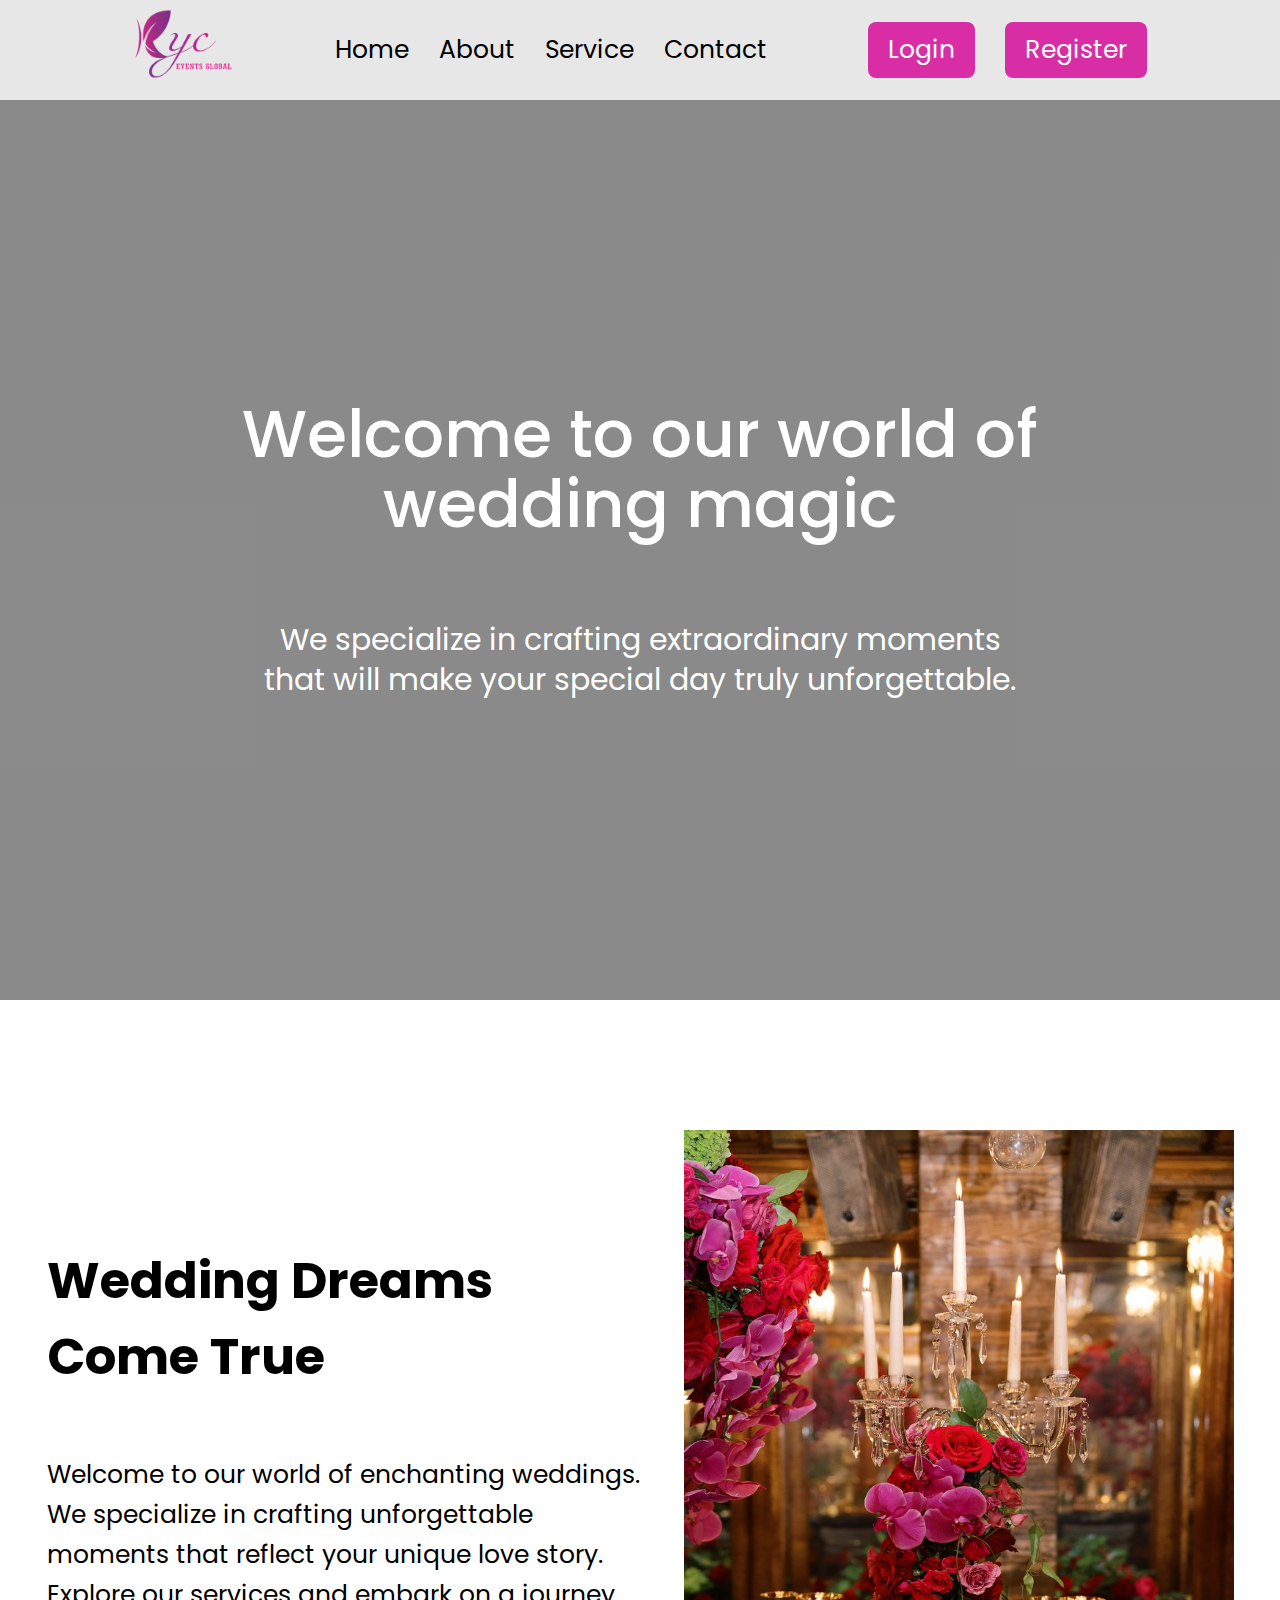
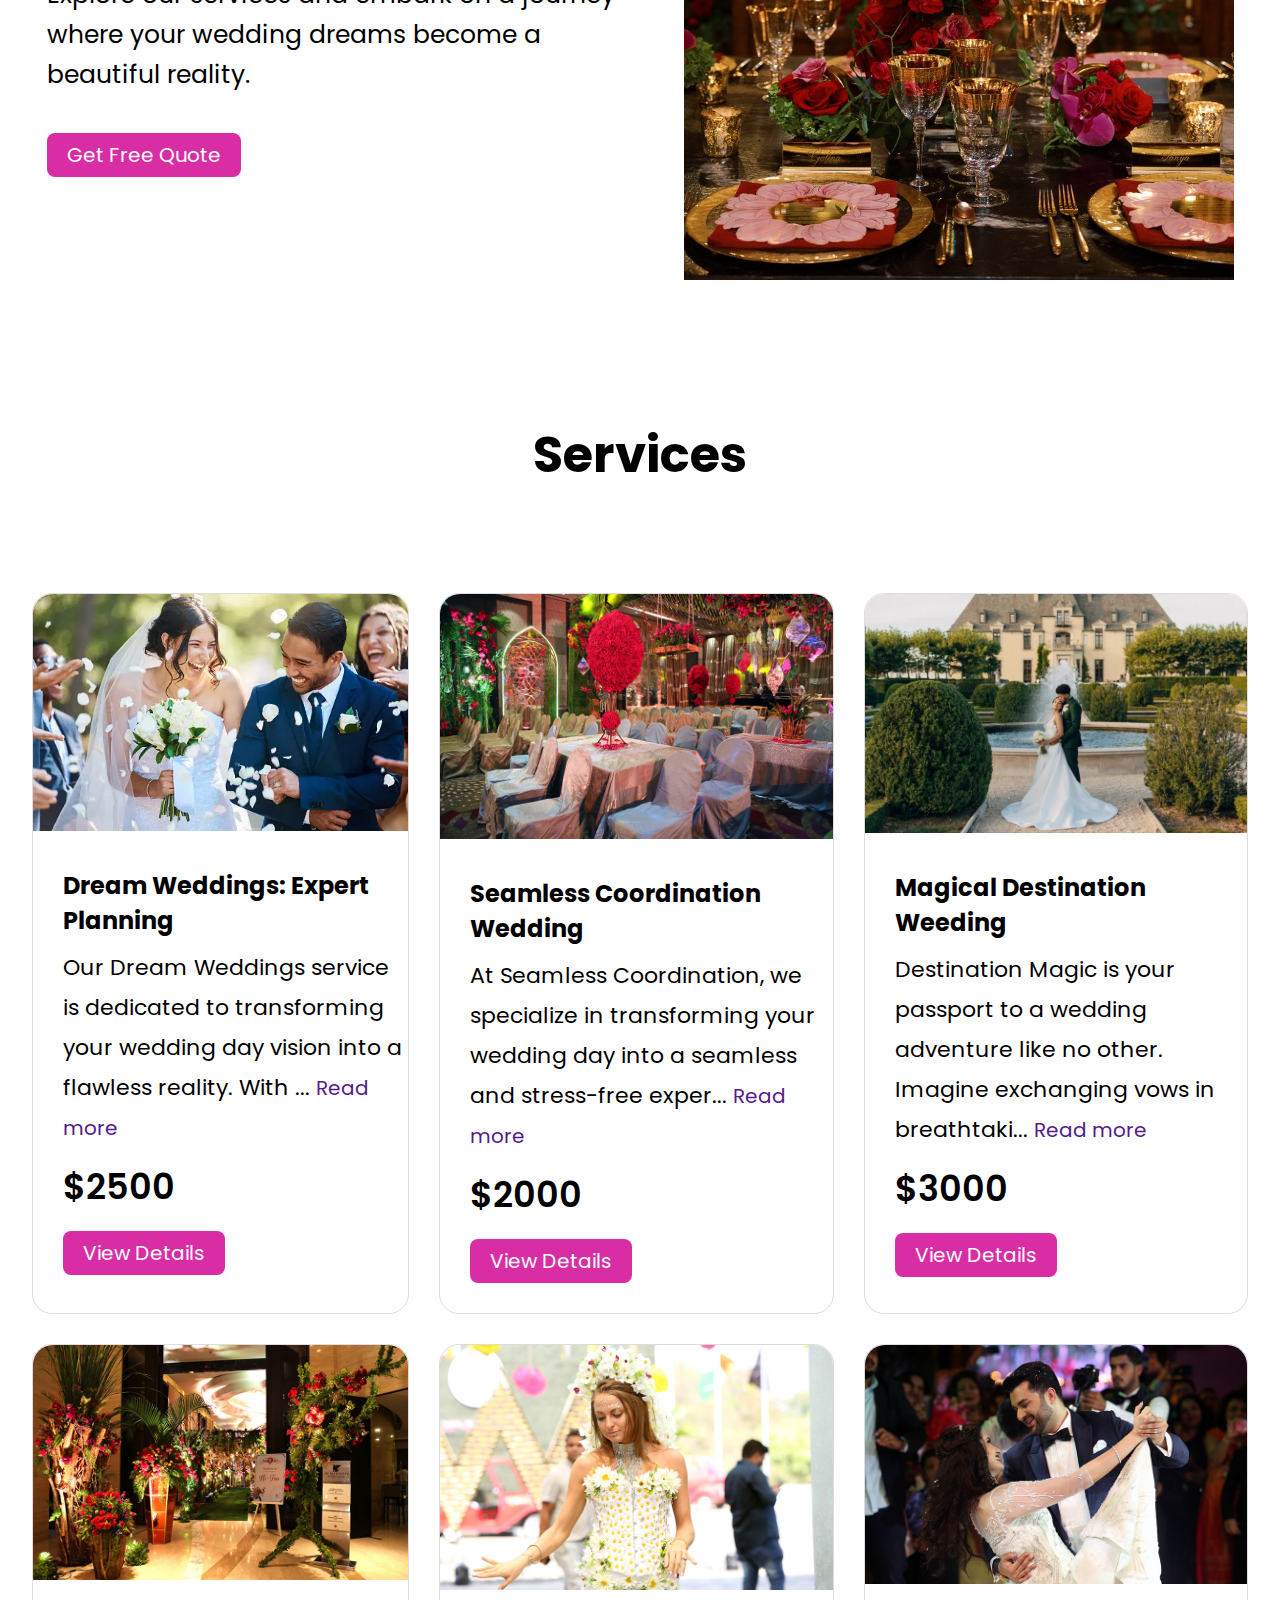
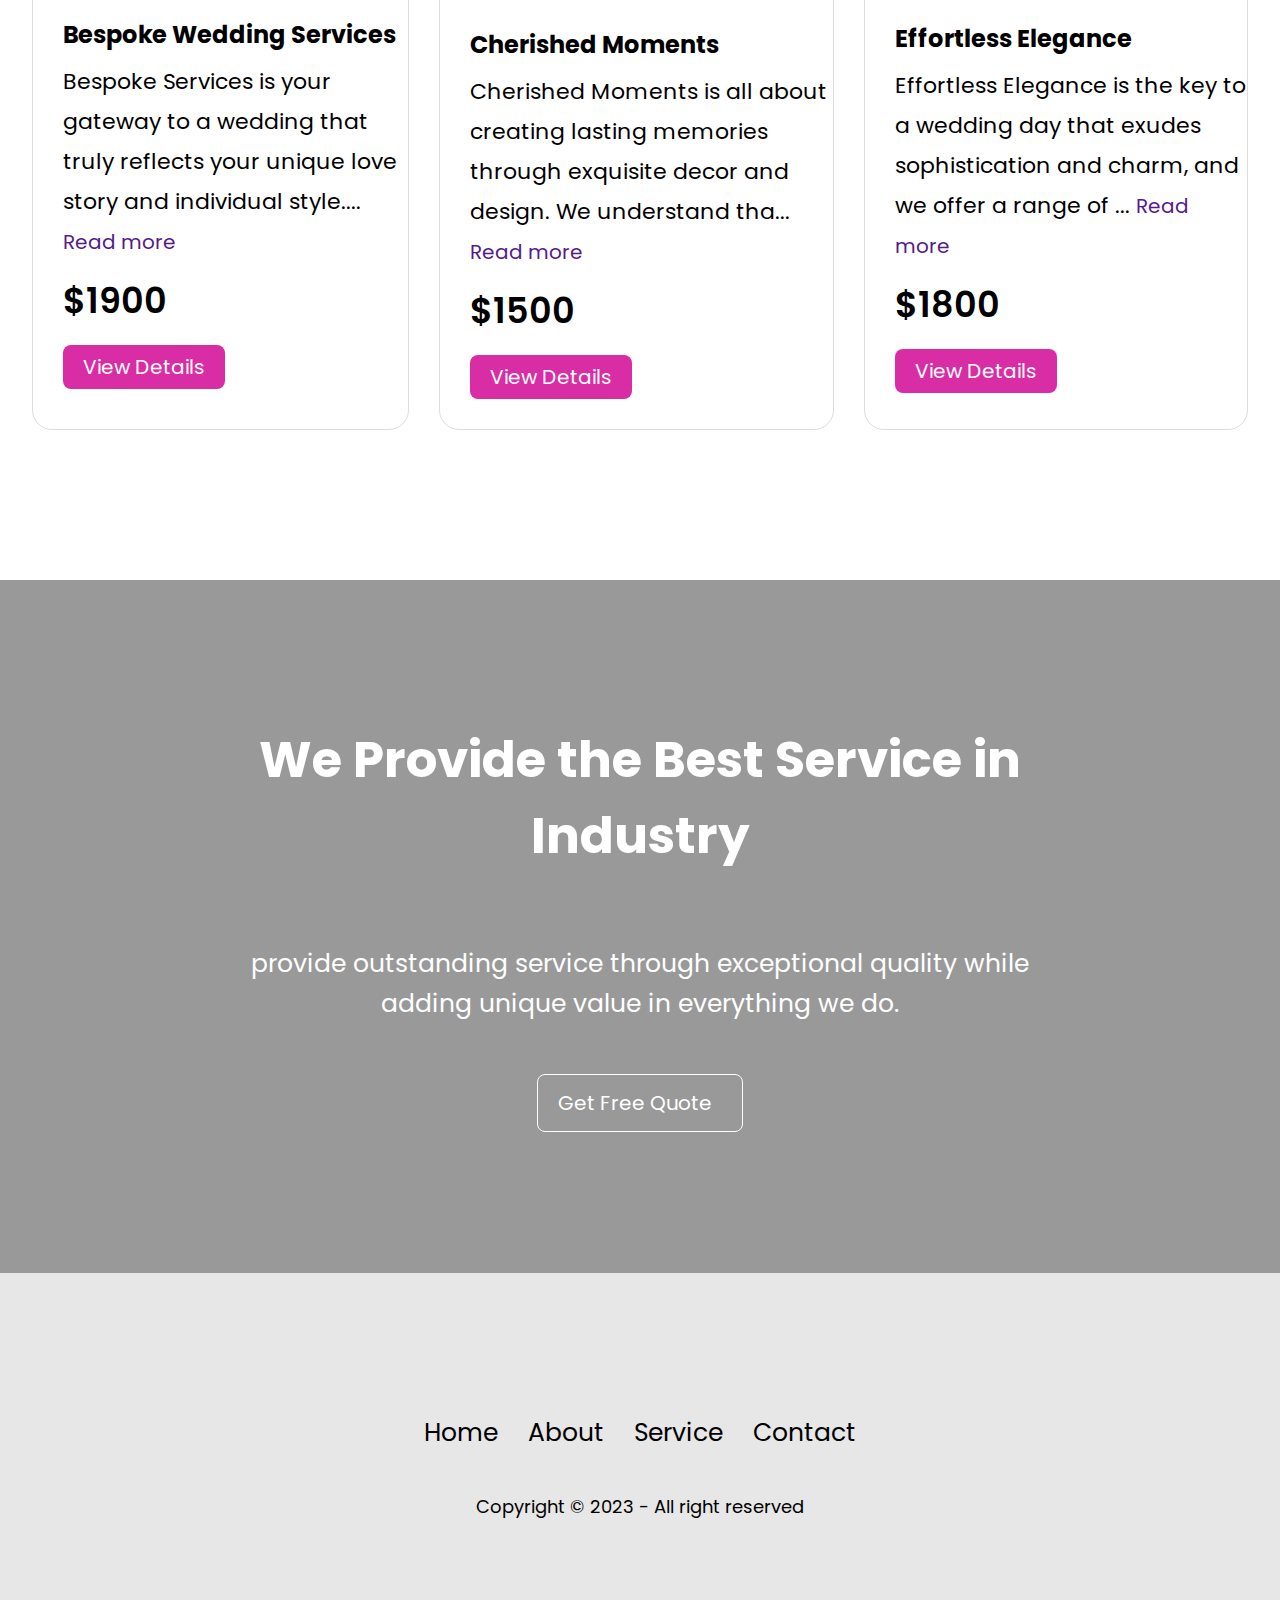
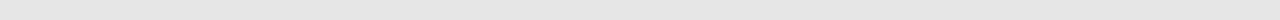
<file: index.html>
<!DOCTYPE html>
<html lang="en">

<head>
    <meta charset="UTF-8">
    <meta name="viewport" content="width=device-width, initial-scale=1.0">
    <title>Home-weeding-event-management</title>
    
    <link rel="shortcut icon" href="img/icons8-favicon-50.png" type="image/x-icon">
    <link rel="stylesheet" href="https://cdnjs.cloudflare.com/ajax/libs/font-awesome/6.6.0/css/all.min.css"
        integrity="sha512-Kc323vGBEqzTmouAECnVceyQqyqdsSiqLQISBL29aUW4U/M7pSPA/gEUZQqv1cwx4OnYxTxve5UMg5GT6L4JJg=="
        crossorigin="anonymous" referrerpolicy="no-referrer" />
    <link rel="preconnect" href="https://fonts.googleapis.com">
    <link rel="preconnect" href="https://fonts.gstatic.com" crossorigin>
    <link
        href="https://fonts.googleapis.com/css2?family=Poppins:ital,wght@0,100;0,200;0,300;0,400;0,500;0,600;0,700;0,800;0,900;1,100;1,200;1,300;1,400;1,500;1,600;1,700;1,800;1,900&display=swap"
        rel="stylesheet">
    <link rel="stylesheet" href="style.css">
    <link rel="stylesheet" href="responsive.css">


</head>

<body>
    <header>
        <div class="container">
            <div class="common-nav">
                <nav>
                    <div class="img">
                        <a href=""><img src="img/nav_img.png" alt=""></a>
                    </div>
                    <ul>
                        <a href="index.html">
                            <li>Home</li>
                        </a>
                        <a href="about.html">
                            <li>About</li>
                        </a>
                        <a href="service.html">
                            <li>Service</li>
                        </a>
                        <a href="contact.html">
                            <li>Contact</li>
                        </a>
                    </ul>
                    <div class="buttons">
                        <a href="login.html" class="button">Login</a>
                        <a href="register.html" class="button">Register</a>
                    </div>
                </nav>
            </div>
        </div>
        <div class="bgi">
            <div class="overlay">
                <div class="container">
                    <div class="text-area">
                        <h1>Welcome to our world of <br> wedding magic</h1>
                        <p>We specialize in crafting extraordinary moments <br> that will make your special day truly
                            unforgettable.</p>
                    </div>
                </div>
            </div>
        </div>
    </header>
    <main>
        <div class="container">
            <!-- Wedding -->
            <div class="wedding">
                <div class="text-area">
                    <h1>Wedding Dreams Come True</h1>
                    <p>Welcome to our world of enchanting weddings. We specialize in crafting unforgettable moments that
                        reflect your unique love story. Explore our services and embark on a journey where your wedding
                        dreams become a beautiful reality.</p>
                    <a href="" class="button">
                        <span>Get Free Quote</span>
                        <i class="fa-solid fa-arrow-right"></i>
                    </a>
                </div>
                <div class="img-area">
                    <img src="img/hm-img1.jpeg" alt="">
                </div>
            </div>
            <!-- Services -->
            <div class="services">
                <h1>Services</h1>
                <div class="cards">
                    <div class="card">
                        <img src="img/hm-crd-img1.png" alt="">
                        <div class="text-area">
                            <h2>Dream Weddings: Expert Planning</h2>
                            <p>Our Dream Weddings service is dedicated to transforming your wedding day vision into a
                                flawless reality. With ... <a href=""> <span>Read more</span><i
                                        class="fa-solid fa-greater-than"></i><i
                                        class="fa-solid fa-greater-than"></i></a></p>
                            <span>$2500</span>
                            <a href="dream.html" class="button">
                                <span>View Details</span>
                                <i class="fa-solid fa-arrow-right"></i>
                            </a>
                        </div>
                    </div>
                    <div class="card">
                        <img src="img/hm-crd-img2.jpg" alt="">
                        <div class="text-area">
                            <h2>Seamless Coordination Wedding</h2>
                            <p>At Seamless Coordination, we specialize in transforming your wedding day into a seamless
                                and stress-free exper... <a href=""> <span>Read more</span><i
                                        class="fa-solid fa-greater-than"></i><i
                                        class="fa-solid fa-greater-than"></i></a> </p>
                            <span>$2000</span>
                            <a href="seamless.html" class="button">
                                <span>View Details</span>
                                <i class="fa-solid fa-arrow-right"></i>
                            </a>
                        </div>
                    </div>
                    <div class="card">
                        <img src="img/hm-crd-img3.jpg" alt="">
                        <div class="text-area">
                            <h2>Magical Destination Weeding</h2>
                            <p>Destination Magic is your passport to a wedding adventure like no other. Imagine
                                exchanging
                                vows in breathtaki...
                                <a href=""> <span>Read more</span><i class="fa-solid fa-greater-than"></i><i
                                        class="fa-solid fa-greater-than"></i></a>
                            </p>
                            <span>$3000</span>
                            <a href="magical.html" class="button">
                                <span>View Details</span>
                                <i class="fa-solid fa-arrow-right"></i>
                            </a>
                        </div>
                    </div>
                    <div class="card">
                        <img src="img/hm-crd-img4.jpg" alt="">
                        <div class="text-area">
                            <h2>Bespoke Wedding Services</h2>
                            <p>Bespoke Services is your gateway to a wedding that truly reflects your unique love story
                                and
                                individual style.... <a href=""> <span>Read more</span><i
                                        class="fa-solid fa-greater-than"></i><i
                                        class="fa-solid fa-greater-than"></i></a>
                            </p>
                            <span>$1900</span>
                            <a href="bespoke.html" class="button">
                                <span>View Details</span>
                                <i class="fa-solid fa-arrow-right"></i>
                            </a>
                        </div>
                    </div>
                    <div class="card">
                        <img src="img/hm-crd-img5.jpg" alt="">
                        <div class="text-area">
                            <h2>Cherished Moments</h2>
                            <p>Cherished Moments is all about creating lasting memories through exquisite decor and
                                design.
                                We understand tha... <a href=""> <span>Read more</span><i
                                        class="fa-solid fa-greater-than"></i><i
                                        class="fa-solid fa-greater-than"></i></a>
                            </p>
                            <span>$1500</span>
                            <a href="cherished.html" class="button">
                                <span>View Details</span>
                                <i class="fa-solid fa-arrow-right"></i>
                            </a>
                        </div>
                    </div>
                    <div class="card">
                        <img src="img/hm-crd-img6.jpg" alt="">
                        <div class="text-area">
                            <h2>Effortless Elegance</h2>
                            <p>Effortless Elegance is the key to a wedding day that exudes sophistication and charm, and
                                we
                                offer a range of ...
                                <a href=""> <span>Read more</span><i class="fa-solid fa-greater-than"></i><i
                                        class="fa-solid fa-greater-than"></i></a>
                            </p>
                            <span>$1800</span>
                            <a href="effortless.html" class="button">
                                <span>View Details</span>
                                <i class="fa-solid fa-arrow-right"></i>
                            </a>
                        </div>
                    </div>
                </div>
            </div>
        </div>
        <!-- We Provide -->
        <div class="bgi">
            <div class="overlay">
                <div class="container">
                    <div class="text-area">
                        <h1>We Provide the Best Service in <br> Industry</h1>
                        <p>provide outstanding service through exceptional quality while <br> adding unique value in
                            everything we do.</p>
                        <a href="" class="button"><span>Get Free Quote</span><i class="fa-solid fa-arrow-right"></i>
                        </a>
                    </div>
                </div>
            </div>
        </div>
    </main>
    <footer>
        <div class="container">
            <div class="icons">
                <a href=""><i class="fa-brands fa-facebook-f"></i></a>
                <a href=""><i class="fa-brands fa-linkedin-in"></i></a>
                <a href=""><i class="fa-brands fa-github"></i></a>
            </div>
            <ul>
                <a href="index.html">
                    <li>Home</li>
                </a>
                <a href="about.html">
                    <li>About</li>
                </a>
                <a href="service.html">
                    <li>Service</li>
                </a>
                <a href="contact.html">
                    <li>Contact</li>
                </a>
            </ul>
            <small>Copyright © 2023 - All right reserved</small>
        </div>
    </footer>
</body>

</html>

<!-- hm-header-bgi:https://weeding-event-management.netlify.app/assets/banner-4de0a1a2.jpg -->
<!-- hm-main-bgi:https://weeding-event-management.netlify.app/assets/frontBottomBaner-8e14d65a.png -->
<!-- ab-header-bgi:https://weeding-event-management.netlify.app/assets/servicesPage-75dd75aa.jpg -->
<!-- ct-header-bgi:https://weeding-event-management.netlify.app/assets/contactPage-d4348024.jpg -->
</file>
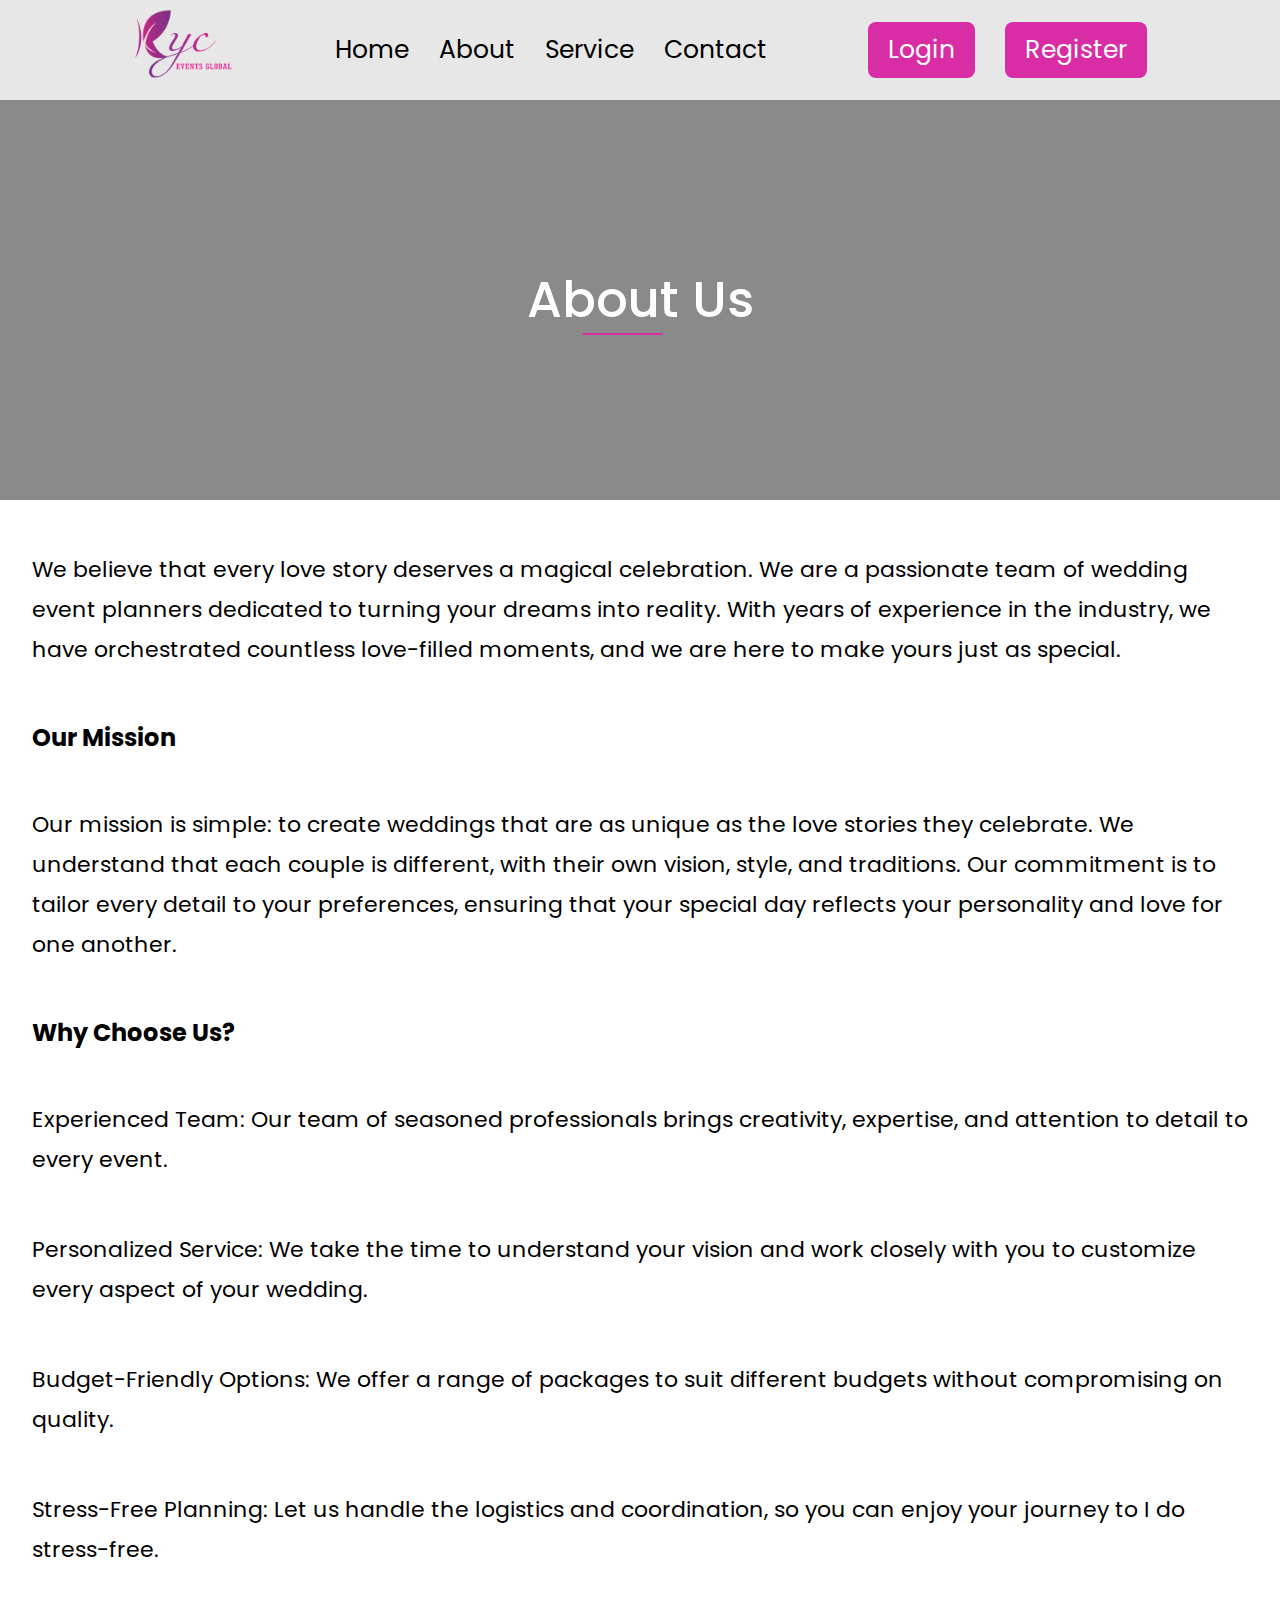
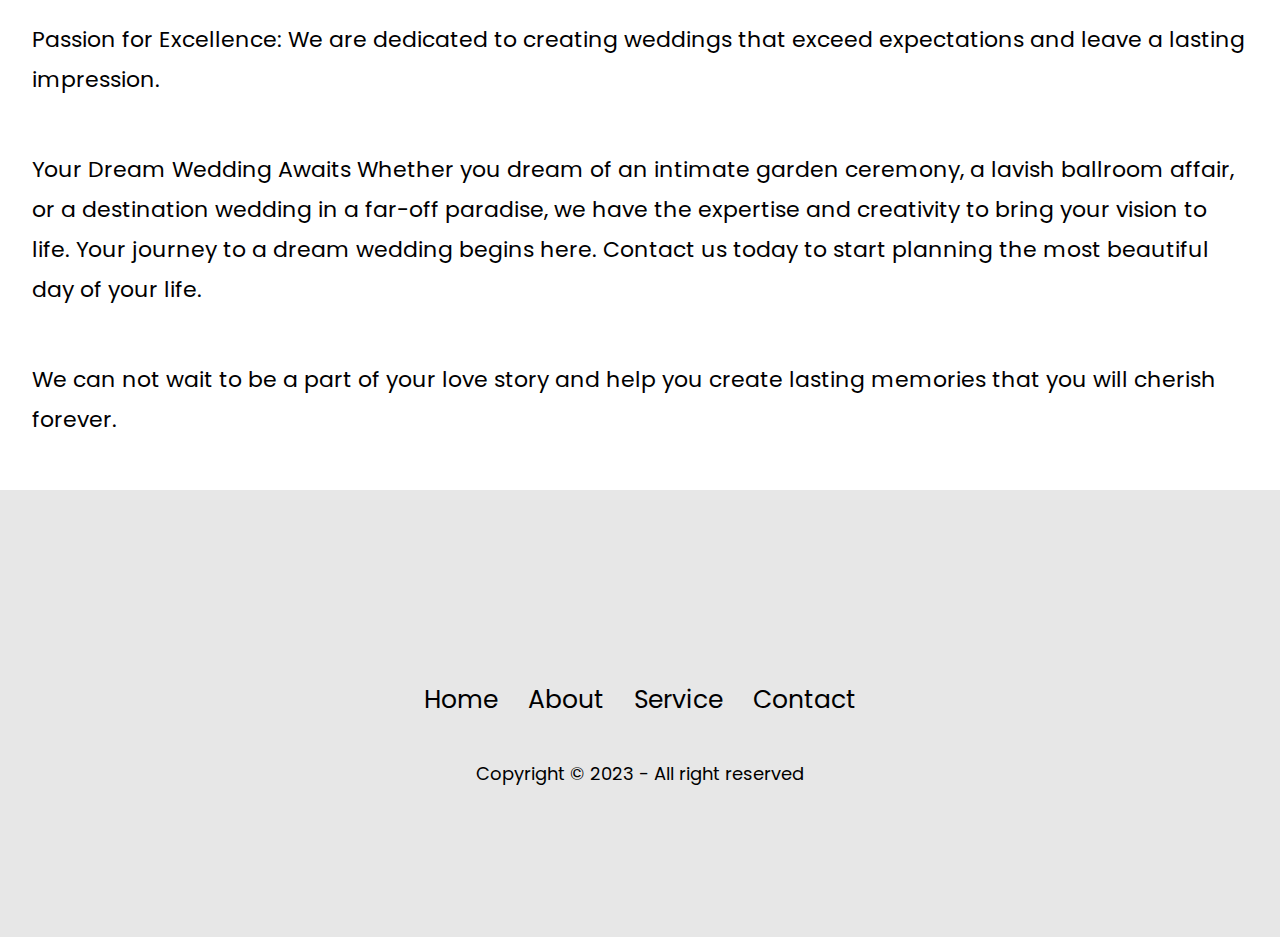
<file: about.html>
<!DOCTYPE html>
<html lang="en">

<head>
    <meta charset="UTF-8">
    <meta name="viewport" content="width=device-width, initial-scale=1.0">
    <title>about</title>

    <link rel="shortcut icon" href="img/icons8-favicon-50.png" type="image/x-icon">
    <link rel="stylesheet" href="https://cdnjs.cloudflare.com/ajax/libs/font-awesome/6.6.0/css/all.min.css" integrity="sha512-Kc323vGBEqzTmouAECnVceyQqyqdsSiqLQISBL29aUW4U/M7pSPA/gEUZQqv1cwx4OnYxTxve5UMg5GT6L4JJg==" crossorigin="anonymous" referrerpolicy="no-referrer" />
    <link rel="preconnect" href="https://fonts.googleapis.com">
    <link rel="preconnect" href="https://fonts.gstatic.com" crossorigin>
    <link
        href="https://fonts.googleapis.com/css2?family=Poppins:ital,wght@0,100;0,200;0,300;0,400;0,500;0,600;0,700;0,800;0,900;1,100;1,200;1,300;1,400;1,500;1,600;1,700;1,800;1,900&display=swap"
        rel="stylesheet">
    <link rel="stylesheet" href="style.css">
    <link rel="stylesheet" href="responsive.css">


    <style>
        header .bgi {
            background-image: url(https://weeding-event-management.netlify.app/assets/servicesPage-75dd75aa.jpg);
        }
        header .overlay {
            height: 400px;
        }
        header h1 {
            position: relative;
            font-size: 50px;
            display: inline-block;
        }
        header h1::after {
            content: '';
            background-color: rgb(216, 45, 165);
            width: 80px;
            height: 2px;
            position: absolute;
            bottom: 0px;
            left: 25%;
            right: auto;
        }

        main p {
            margin: 50px 0;
            font-size: 22px;
        }

        footer {
            background-color: #d3d3d38c;
            padding: 150px 0;
        }
    </style>

</head>

<body>
    <header>
        <div class="container">
            <div class="common-nav">
                <nav>
                    <div class="img">
                        <a href=""><img src="img/nav_img.png" alt=""></a>
                    </div>
                    <ul>
                        <a href="index.html">
                            <li>Home</li>
                        </a>
                        <a href="about.html">
                            <li>About</li>
                        </a>
                        <a href="service.html">
                            <li>Service</li>
                        </a>
                        <a href="contact.html">
                            <li>Contact</li>
                        </a>
                    </ul>
                    <div class="buttons">
                        <a href="login.html" class="button">Login</a>
                        <a href="register.html" class="button">Register</a>
                    </div>
                </nav>
            </div>
        </div>
        <div class="bgi">
            <div class="overlay">
                <div class="container">
                    <h1>About Us</h1>
                </div>
            </div>
        </div>
    </header>

    <main>
        <div class="container">
            <p>We believe that every love story deserves a magical celebration. We are a passionate team of wedding
                event planners dedicated to turning your dreams into reality. With years of experience in the industry,
                we have orchestrated countless love-filled moments, and we are here to make yours just as special.
            </p>
            <h2>Our Mission</h2>
            <p>Our mission is simple: to create weddings that are as unique as the love stories they celebrate. We
                understand that each couple is different, with their own vision, style, and traditions. Our commitment
                is to tailor every detail to your preferences, ensuring that your special day reflects your personality
                and love for one another.</p>
            <h2>Why Choose Us?</h2>
            <p>Experienced Team: Our team of seasoned professionals brings creativity, expertise, and attention to
                detail to every event.</p>
            <p>Personalized Service: We take the time to understand your vision and work closely with you to customize
                every aspect of your wedding.</p>
            <p>Budget-Friendly Options: We offer a range of packages to suit different budgets without compromising on
                quality.
            </p>
            <p>Stress-Free Planning: Let us handle the logistics and coordination, so you can enjoy your journey to I do
                stress-free.</p>
            <p>Passion for Excellence: We are dedicated to creating weddings that exceed expectations and leave a
                lasting impression.
            </p>
            <p>Your Dream Wedding Awaits Whether you dream of an intimate garden ceremony, a lavish ballroom affair, or
                a destination wedding in a far-off paradise, we have the expertise and creativity to bring your vision
                to life. Your journey to a dream wedding begins here. Contact us today to start planning the most
                beautiful day of your life.</p>
            <p>We can not wait to be a part of your love story and help you create lasting memories that you will
                cherish forever.</p>
        </div>
    </main>


    <footer>
        <div class="container">
            <div class="icons">
                <a href=""><i class="fa-brands fa-facebook-f"></i></a>
                <a href=""><i class="fa-brands fa-linkedin-in"></i></a>
                <a href=""><i class="fa-brands fa-github"></i></a>
            </div>
            <ul>
                <a href="index.html">
                    <li>Home</li>
                </a>
                <a href="about.html">
                    <li>About</li>
                </a>
                <a href="service.html">
                    <li>Service</li>
                </a>
                <a href="contact.html">
                    <li>Contact</li>
                </a>
            </ul>
            <small>Copyright © 2023 - All right reserved</small>
        </div>
    </footer>
</body>

</html>
</file>
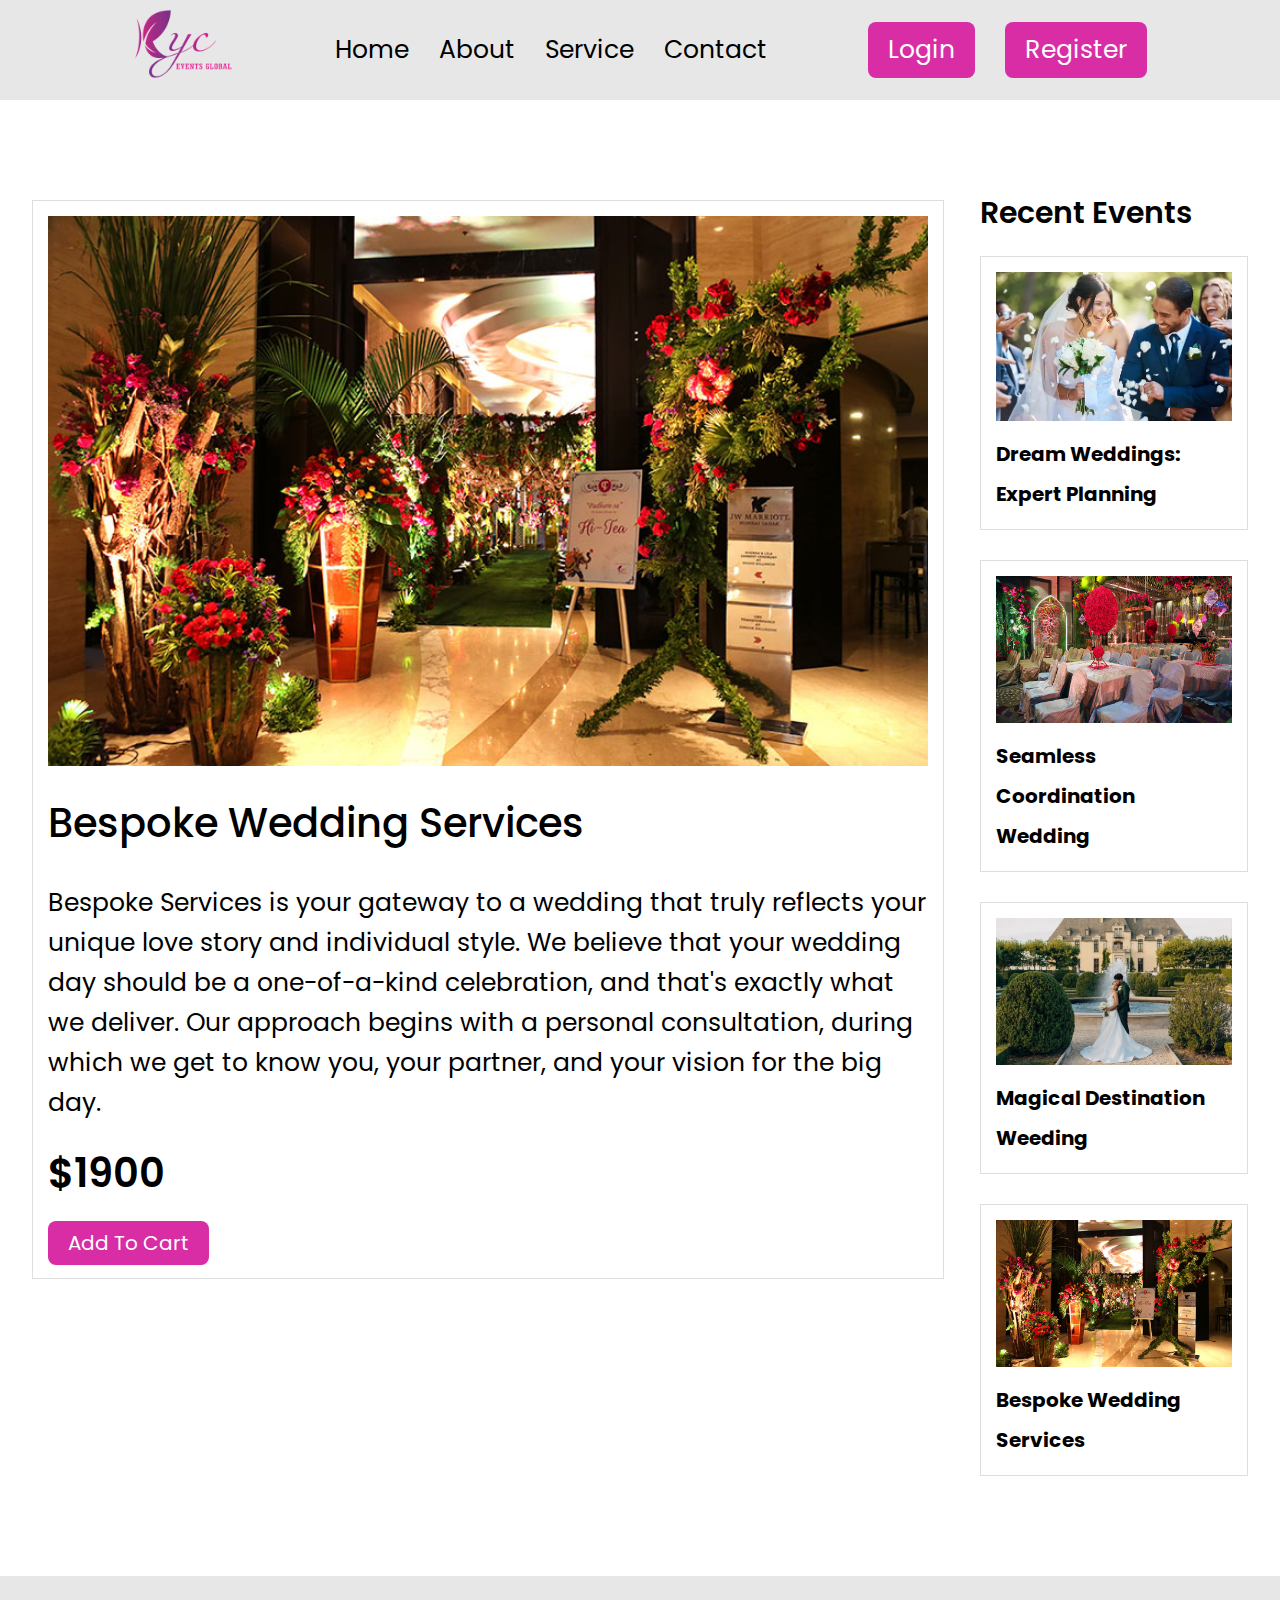
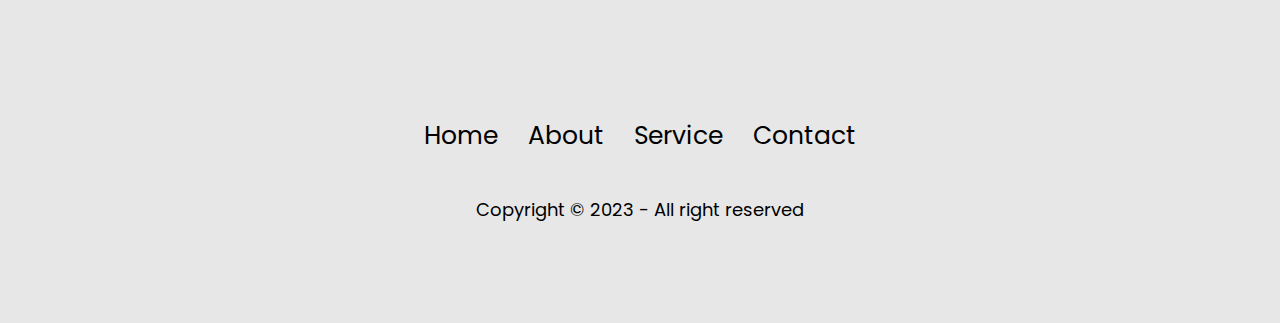
<file: bespoke.html>
<!DOCTYPE html>
<html lang="en">

<head>
    <meta charset="UTF-8">
    <meta name="viewport" content="width=device-width, initial-scale=1.0">
    <title>Login</title>

    <link rel="shortcut icon" href="img/icons8-favicon-50.png" type="image/x-icon">
    <link rel="stylesheet" href="https://cdnjs.cloudflare.com/ajax/libs/font-awesome/6.6.0/css/all.min.css"
        integrity="sha512-Kc323vGBEqzTmouAECnVceyQqyqdsSiqLQISBL29aUW4U/M7pSPA/gEUZQqv1cwx4OnYxTxve5UMg5GT6L4JJg=="
        crossorigin="anonymous" referrerpolicy="no-referrer" />
    <link rel="preconnect" href="https://fonts.googleapis.com">
    <link rel="preconnect" href="https://fonts.gstatic.com" crossorigin>
    <link
        href="https://fonts.googleapis.com/css2?family=Poppins:ital,wght@0,100;0,200;0,300;0,400;0,500;0,600;0,700;0,800;0,900;1,100;1,200;1,300;1,400;1,500;1,600;1,700;1,800;1,900&display=swap"
        rel="stylesheet">
    <link rel="stylesheet" href="style.css">
    <link rel="stylesheet" href="page.css">
    <link rel="stylesheet" href="responsive.css">

</head>

<body>
    <header>
        <div class="container">
            <div class="common-nav">
                <nav>
                    <div class="img">
                        <a href=""><img src="img/nav_img.png" alt=""></a>
                    </div>
                    <ul>
                        <a href="index.html">
                            <li>Home</li>
                        </a>
                        <a href="about.html">
                            <li>About</li>
                        </a>
                        <a href="service.html">
                            <li>Service</li>
                        </a>
                        <a href="contact.html">
                            <li>Contact</li>
                        </a>
                    </ul>
                    <div class="buttons">
                        <a href="login.html" class="button">Login</a>
                        <a href="register.html" class="button">Register</a>
                    </div>
                </nav>
            </div>
        </div>
    </header>

    <main>
        <div class="container">
            <div class="main-container">
                <div class="main-contant">
                    <div class="main-card">
                        <img src="img/hm-crd-img4.jpg" alt="">
                        <div class="text">
                            <h1>Bespoke Wedding Services</h1>
                            <p>Bespoke Services is your gateway to a wedding that truly reflects your unique love story and individual style. We believe that your wedding day should be a one-of-a-kind celebration, and that's exactly what we deliver. Our approach begins with a personal consultation, during which we get to know you, your partner, and your vision for the big day.</p>
                            <span>$1900</span>
                            <a href="dream.html" class="button">
                                <span>Add To Cart</span>
                            </a>
                        </div>
                    </div>
                </div>
                <div class="side-contant">
                    <h2>Recent Events</h2>
                    <div class="side-card">
                        <a href="dream.html">
                            <div class="card">
                                <img src="img/hm-crd-img1.png" alt="">
                                <h4>Dream Weddings: Expert Planning</h4>
                            </div>
                        </a>
                        <a href="seamless.html">
                            <div class="card">
                                <img src="img/hm-crd-img2.jpg" alt="">
                                <h4>Seamless Coordination Wedding</h4>
                            </div>
                        </a>
                        <a href="magical.html">
                            <div class="card">
                                <img src="img/hm-crd-img3.jpg" alt="">
                                <h4>Magical Destination Weeding</h4>
                            </div>
                        </a>
                        <a href="bespoke.html">
                            <div class="card">
                                <img src="img/hm-crd-img4.jpg" alt="">
                                <h4>Bespoke Wedding Services</h4>
                            </div>
                        </a>
                    </div>
                </div>
            </div>
        </div>
    </main>

    <footer>
        <div class="container">
            <div class="icons">
                <a href=""><i class="fa-brands fa-facebook-f"></i></a>
                <a href=""><i class="fa-brands fa-linkedin-in"></i></a>
                <a href=""><i class="fa-brands fa-github"></i></a>
            </div>
            <ul>
                <a href="index.html">
                    <li>Home</li>
                </a>
                <a href="about.html">
                    <li>About</li>
                </a>
                <a href="service.html">
                    <li>Service</li>
                </a>
                <a href="contact.html">
                    <li>Contact</li>
                </a>
            </ul>
            <small>Copyright © 2023 - All right reserved</small>
        </div>
    </footer>
</body>

</html>
</file>
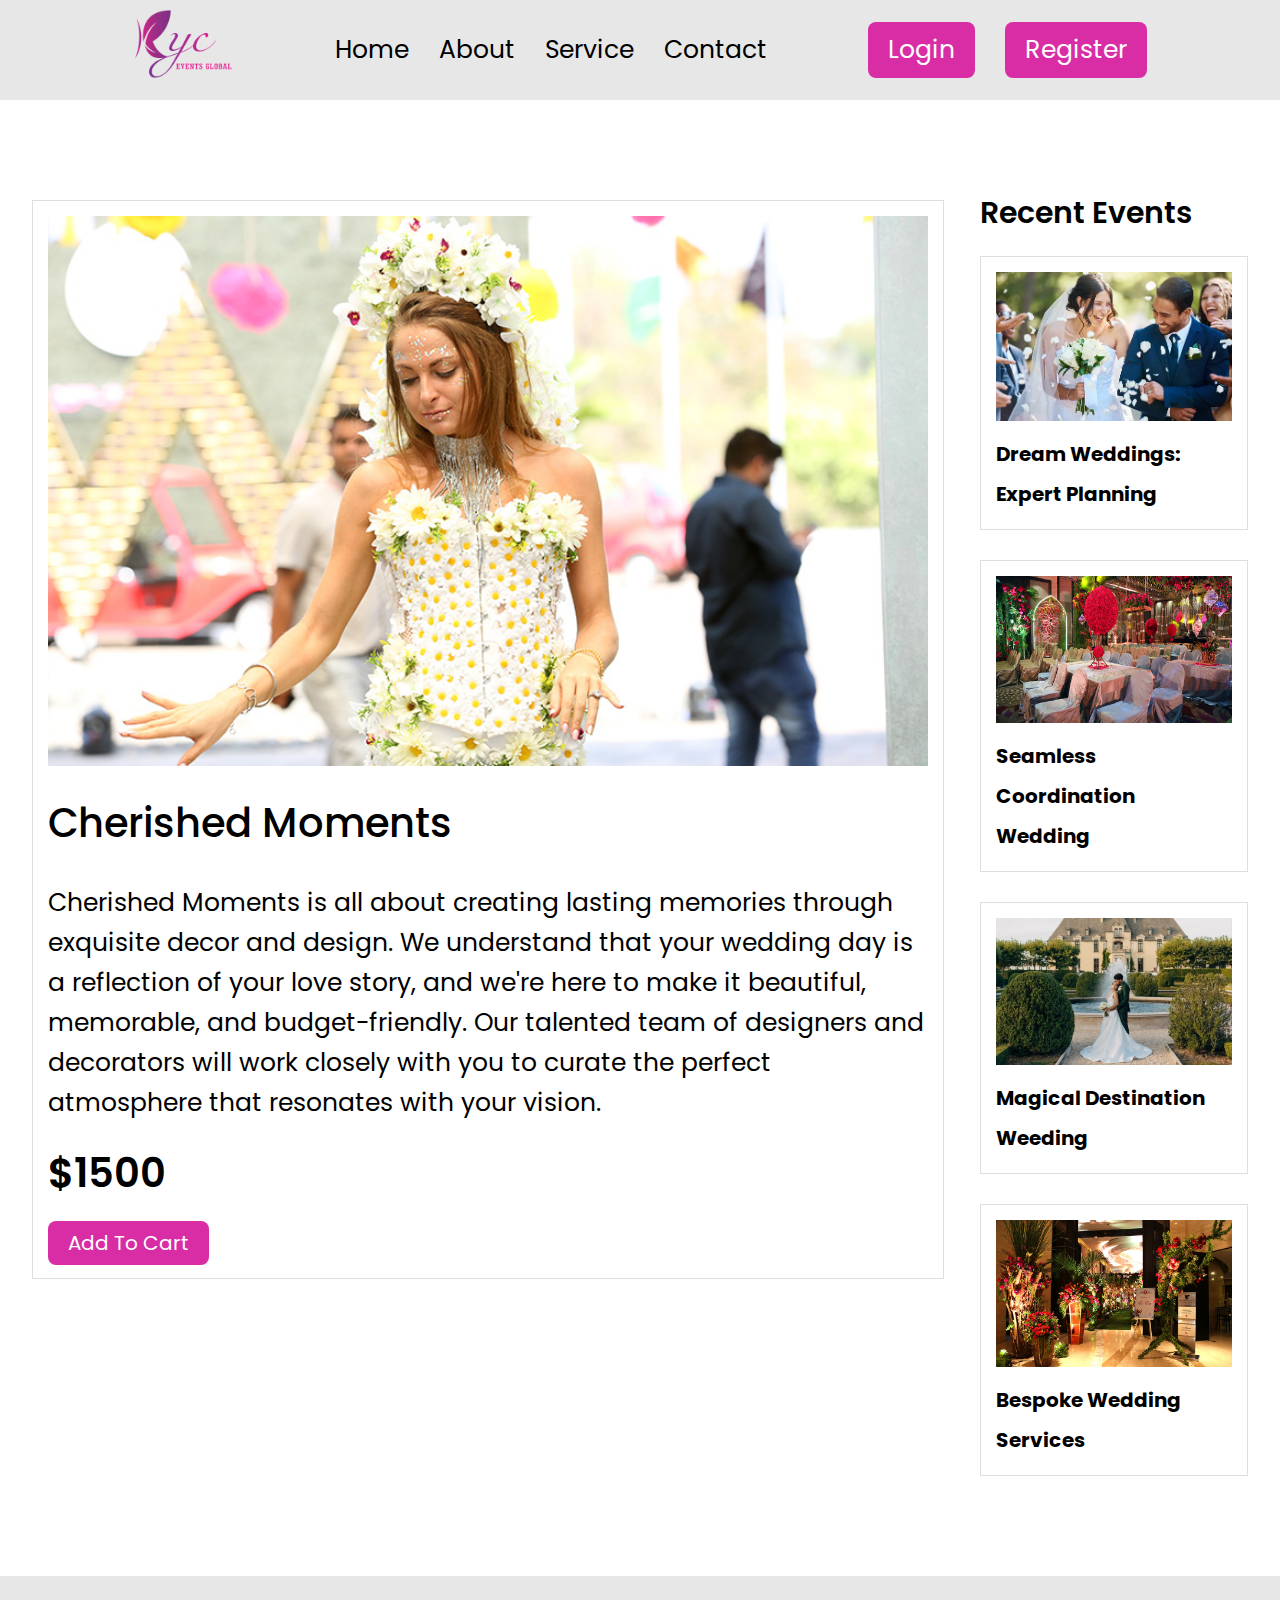
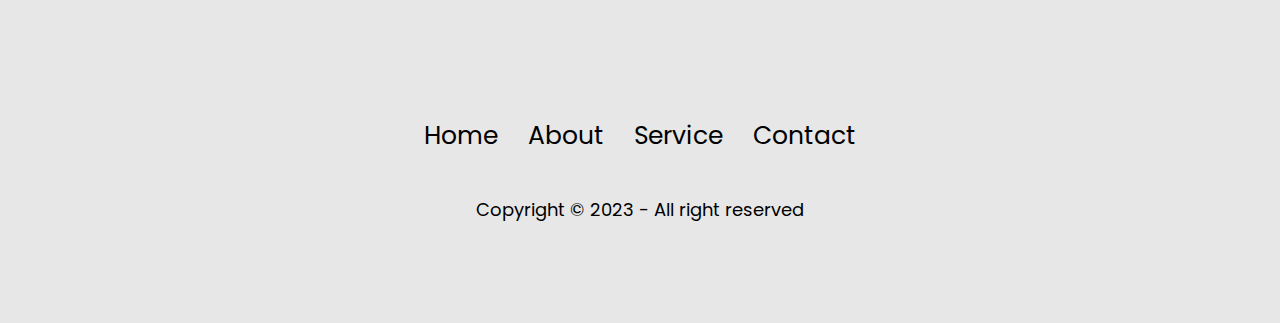
<file: cherished.html>
<!DOCTYPE html>
<html lang="en">

<head>
    <meta charset="UTF-8">
    <meta name="viewport" content="width=device-width, initial-scale=1.0">
    <title>Login</title>

    <link rel="shortcut icon" href="img/icons8-favicon-50.png" type="image/x-icon">
    <link rel="stylesheet" href="https://cdnjs.cloudflare.com/ajax/libs/font-awesome/6.6.0/css/all.min.css"
        integrity="sha512-Kc323vGBEqzTmouAECnVceyQqyqdsSiqLQISBL29aUW4U/M7pSPA/gEUZQqv1cwx4OnYxTxve5UMg5GT6L4JJg=="
        crossorigin="anonymous" referrerpolicy="no-referrer" />
    <link rel="preconnect" href="https://fonts.googleapis.com">
    <link rel="preconnect" href="https://fonts.gstatic.com" crossorigin>
    <link
        href="https://fonts.googleapis.com/css2?family=Poppins:ital,wght@0,100;0,200;0,300;0,400;0,500;0,600;0,700;0,800;0,900;1,100;1,200;1,300;1,400;1,500;1,600;1,700;1,800;1,900&display=swap"
        rel="stylesheet">
    <link rel="stylesheet" href="style.css">
    <link rel="stylesheet" href="page.css">
    <link rel="stylesheet" href="responsive.css">

</head>

<body>
    <header>
        <div class="container">
            <div class="common-nav">
                <nav>
                    <div class="img">
                        <a href=""><img src="img/nav_img.png" alt=""></a>
                    </div>
                    <ul>
                        <a href="index.html">
                            <li>Home</li>
                        </a>
                        <a href="about.html">
                            <li>About</li>
                        </a>
                        <a href="service.html">
                            <li>Service</li>
                        </a>
                        <a href="contact.html">
                            <li>Contact</li>
                        </a>
                    </ul>
                    <div class="buttons">
                        <a href="login.html" class="button">Login</a>
                        <a href="register.html" class="button">Register</a>
                    </div>
                </nav>
            </div>
        </div>
    </header>

    <main>
        <div class="container">
            <div class="main-container">
                <div class="main-contant">
                    <div class="main-card">
                        <img src="img/hm-crd-img5.jpg" alt="">
                        <div class="text">
                            <h1>Cherished Moments</h1>
                            <p>Cherished Moments is all about creating lasting memories through exquisite decor and design. We understand that your wedding day is a reflection of your love story, and we're here to make it beautiful, memorable, and budget-friendly. Our talented team of designers and decorators will work closely with you to curate the perfect atmosphere that resonates with your vision.</p>
                            <span>$1500</span>
                            <a href="dream.html" class="button">
                                <span>Add To Cart</span>
                            </a>
                        </div>
                    </div>
                </div>
                <div class="side-contant">
                    <h2>Recent Events</h2>
                    <div class="side-card">
                        <a href="dream.html">
                            <div class="card">
                                <img src="img/hm-crd-img1.png" alt="">
                                <h4>Dream Weddings: Expert Planning</h4>
                            </div>
                        </a>
                        <a href="seamless.html">
                            <div class="card">
                                <img src="img/hm-crd-img2.jpg" alt="">
                                <h4>Seamless Coordination Wedding</h4>
                            </div>
                        </a>
                        <a href="magical.html">
                            <div class="card">
                                <img src="img/hm-crd-img3.jpg" alt="">
                                <h4>Magical Destination Weeding</h4>
                            </div>
                        </a>
                        <a href="bespoke.html">
                            <div class="card">
                                <img src="img/hm-crd-img4.jpg" alt="">
                                <h4>Bespoke Wedding Services</h4>
                            </div>
                        </a>
                    </div>
                </div>
            </div>
        </div>
    </main>

    <footer>
        <div class="container">
            <div class="icons">
                <a href=""><i class="fa-brands fa-facebook-f"></i></a>
                <a href=""><i class="fa-brands fa-linkedin-in"></i></a>
                <a href=""><i class="fa-brands fa-github"></i></a>
            </div>
            <ul>
                <a href="index.html">
                    <li>Home</li>
                </a>
                <a href="about.html">
                    <li>About</li>
                </a>
                <a href="service.html">
                    <li>Service</li>
                </a>
                <a href="contact.html">
                    <li>Contact</li>
                </a>
            </ul>
            <small>Copyright © 2023 - All right reserved</small>
        </div>
    </footer>
</body>

</html>
</file>
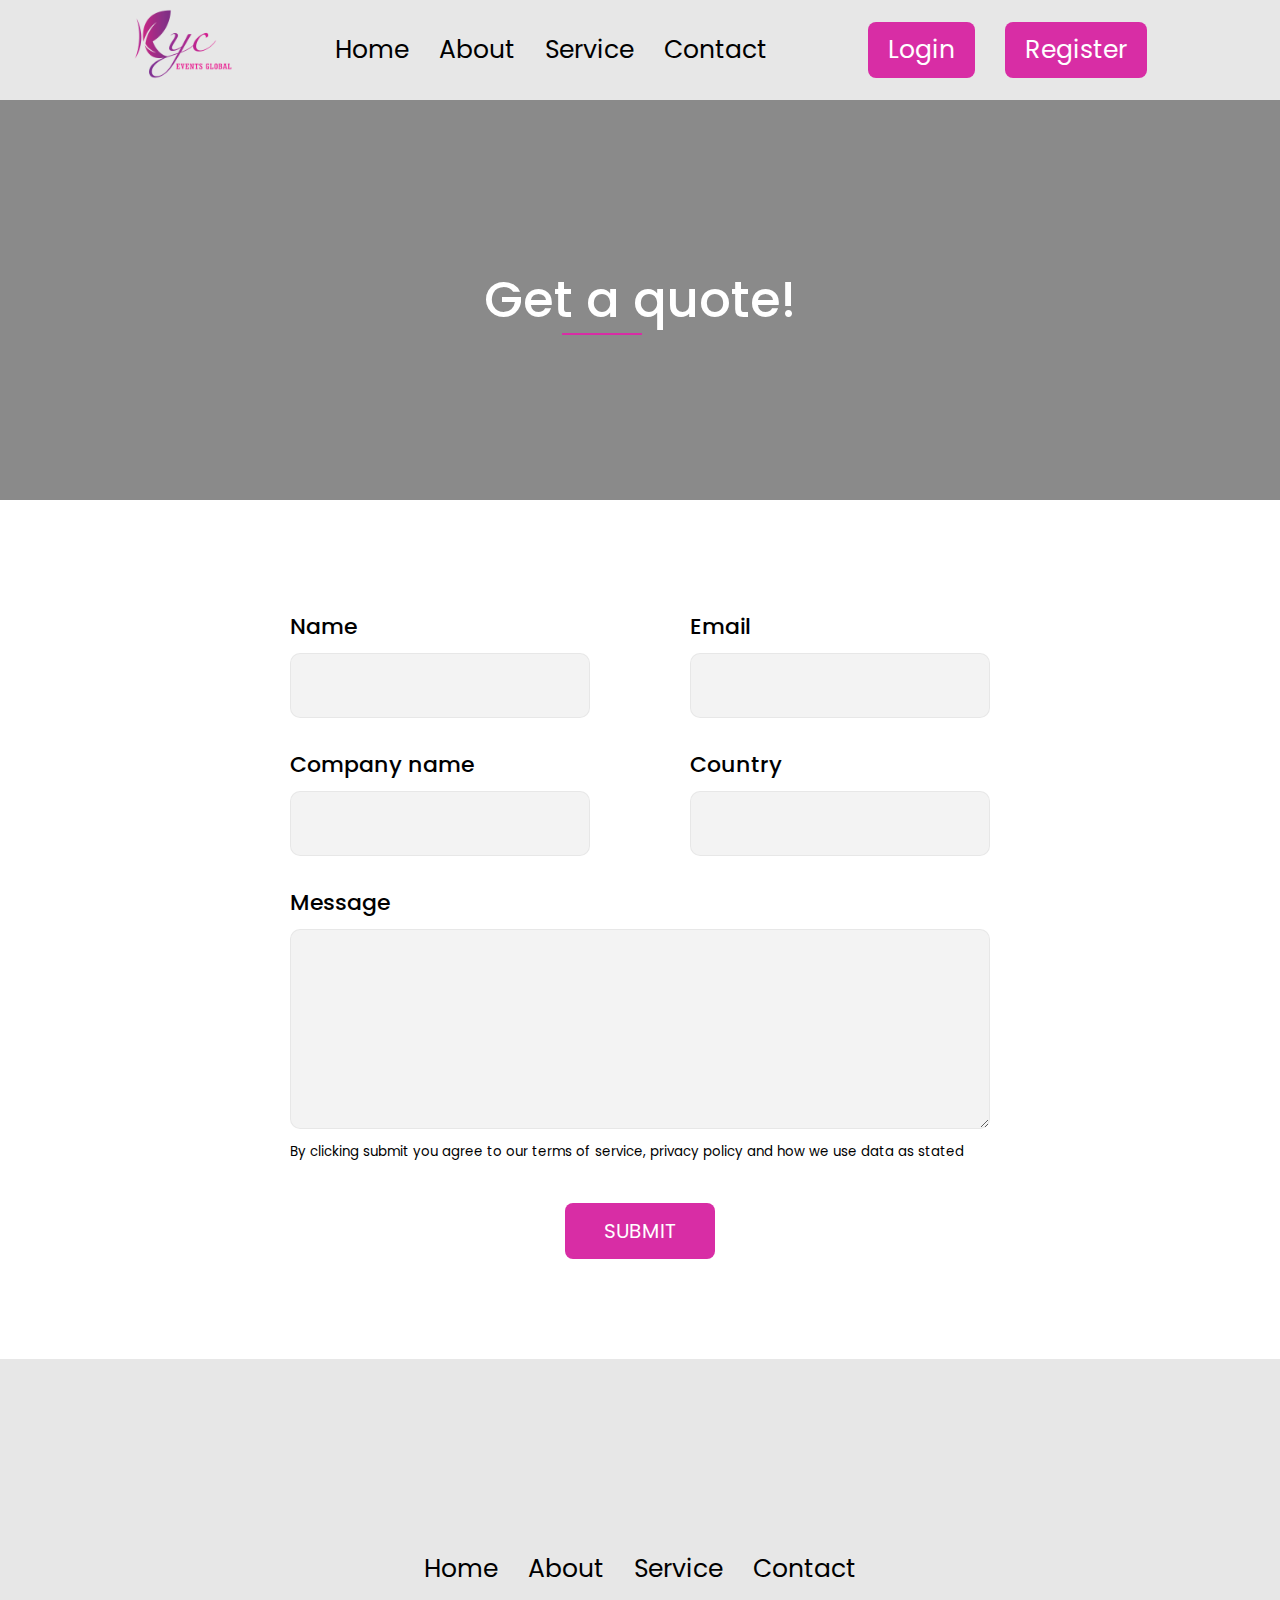
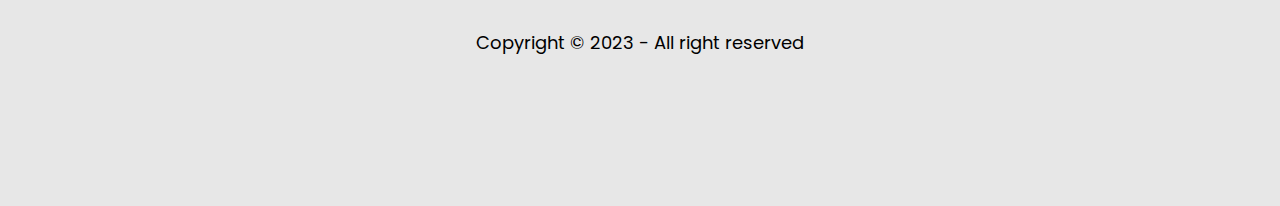
<file: contact.html>
<!DOCTYPE html>
<html lang="en">

<head>
    <meta charset="UTF-8">
    <meta name="viewport" content="width=device-width, initial-scale=1.0">
    <title>Contact</title>

    <link rel="shortcut icon" href="img/icons8-favicon-50.png" type="image/x-icon">
    <link rel="stylesheet" href="https://cdnjs.cloudflare.com/ajax/libs/font-awesome/6.6.0/css/all.min.css"
        integrity="sha512-Kc323vGBEqzTmouAECnVceyQqyqdsSiqLQISBL29aUW4U/M7pSPA/gEUZQqv1cwx4OnYxTxve5UMg5GT6L4JJg=="
        crossorigin="anonymous" referrerpolicy="no-referrer" />
    <link rel="preconnect" href="https://fonts.googleapis.com">
    <link rel="preconnect" href="https://fonts.gstatic.com" crossorigin>
    <link
        href="https://fonts.googleapis.com/css2?family=Poppins:ital,wght@0,100;0,200;0,300;0,400;0,500;0,600;0,700;0,800;0,900;1,100;1,200;1,300;1,400;1,500;1,600;1,700;1,800;1,900&display=swap"
        rel="stylesheet">
    <link rel="stylesheet" href="style.css">
    <link rel="stylesheet" href="responsive.css">


    <style>
        header .bgi {
            background-image: url(https://weeding-event-management.netlify.app/assets/contactPage-d4348024.jpg);
        }

        header .overlay {
            height: 400px;
        }

        header h1 {
            position: relative;
            font-size: 50px;
            display: inline-block;
        }

        header h1::after {
            content: '';
            background-color: rgb(216, 45, 165);
            width: 80px;
            height: 2px;
            position: absolute;
            bottom: 0px;
            left: 25%;
            right: auto;
        }

        main .button {
            display: block;
            width: 150px;
            text-align: center;
            margin: 0 auto;
            margin-top: 40px;
        }

        main .button a {
            color: white;
        }

        main form {
            margin: 100px auto;
            width: 700px;
        }

        main form .grid {
            display: grid;
            grid-template-columns: auto auto;
            gap: 20px;
            justify-content: space-between;
            font-size: 22px;
            font-weight: 500;
        }

        main form .grid div:last-child {
            grid-column: 1/3;
        }

        main form label {
            display: block;
            margin: 10px 0;
        }

        main form input,
        main form textarea {
            width: 300px;
            height: 65px;
            padding: 10px;
            font-size: 25px;
            border: 1px solid #44444410;
            border-radius: 10px;
            background-color: #44444410;
        }

        main form textarea {
            width: 100%;
            height: 200px;
        }


        footer {
            background-color: #d3d3d38c;
            padding: 150px 0;
        }


        @media screen and (max-width: 600px) {
            /* contact.html file responsive */
            main form {
                width: 300px;
            }
            main form .grid {
                display: block;
            }
        }
    </style>
</head>

<body>
    <header>
        <div class="container">
            <div class="common-nav">
                <nav>
                    <div class="img">
                        <a href=""><img src="img/nav_img.png" alt=""></a>
                    </div>
                    <ul>
                        <a href="index.html">
                            <li>Home</li>
                        </a>
                        <a href="about.html">
                            <li>About</li>
                        </a>
                        <a href="service.html">
                            <li>Service</li>
                        </a>
                        <a href="contact.html">
                            <li>Contact</li>
                        </a>
                    </ul>
                    <div class="buttons">
                        <a href="login.html" class="button">Login</a>
                        <a href="register.html" class="button">Register</a>
                    </div>
                </nav>
            </div>
        </div>
        <div class="bgi">
            <div class="overlay">
                <div class="container">
                    <div class="text-area">
                        <h1>Get a quote!</h1>
                    </div>
                </div>
            </div>
        </div>
    </header>

    <main>
        <div class="container">
            <form action="#">
                <div class="grid">
                    <div class="name">
                        <label for="name">Name</label>
                        <input type="text" id="name">
                    </div>
                    <div class="email">
                        <label for="mail">Email</label>
                        <input type="email" id="mail">
                    </div>
                    <div class="com-name">
                        <label for="com-name">Company name</label>
                        <input type="text" id="com-name">
                    </div>
                    <div class="country">
                        <label for="coun">Country</label>
                        <input type="text" id="country">
                    </div>
                    <div class="message">
                        <label for="message">Message</label>
                        <textarea name="text" id="message"></textarea>
                    </div>
                </div>
                <div class="para">
                    <small>By clicking submit you agree to our terms of service, privacy policy and how we use data as
                        stated</small>
                </div>
                <div class="button">
                    <a href="">SUBMIT</a>
                </div>
            </form>
        </div>
    </main>

    <footer>
        <div class="container">
            <div class="icons">
                <a href=""><i class="fa-brands fa-facebook-f"></i></a>
                <a href=""><i class="fa-brands fa-linkedin-in"></i></a>
                <a href=""><i class="fa-brands fa-github"></i></a>
            </div>
            <ul>
                <a href="index.html">
                    <li>Home</li>
                </a>
                <a href="about.html">
                    <li>About</li>
                </a>
                <a href="service.html">
                    <li>Service</li>
                </a>
                <a href="contact.html">
                    <li>Contact</li>
                </a>
            </ul>
            <small>Copyright © 2023 - All right reserved</small>
        </div>
    </footer>
</body>

</html>
</file>
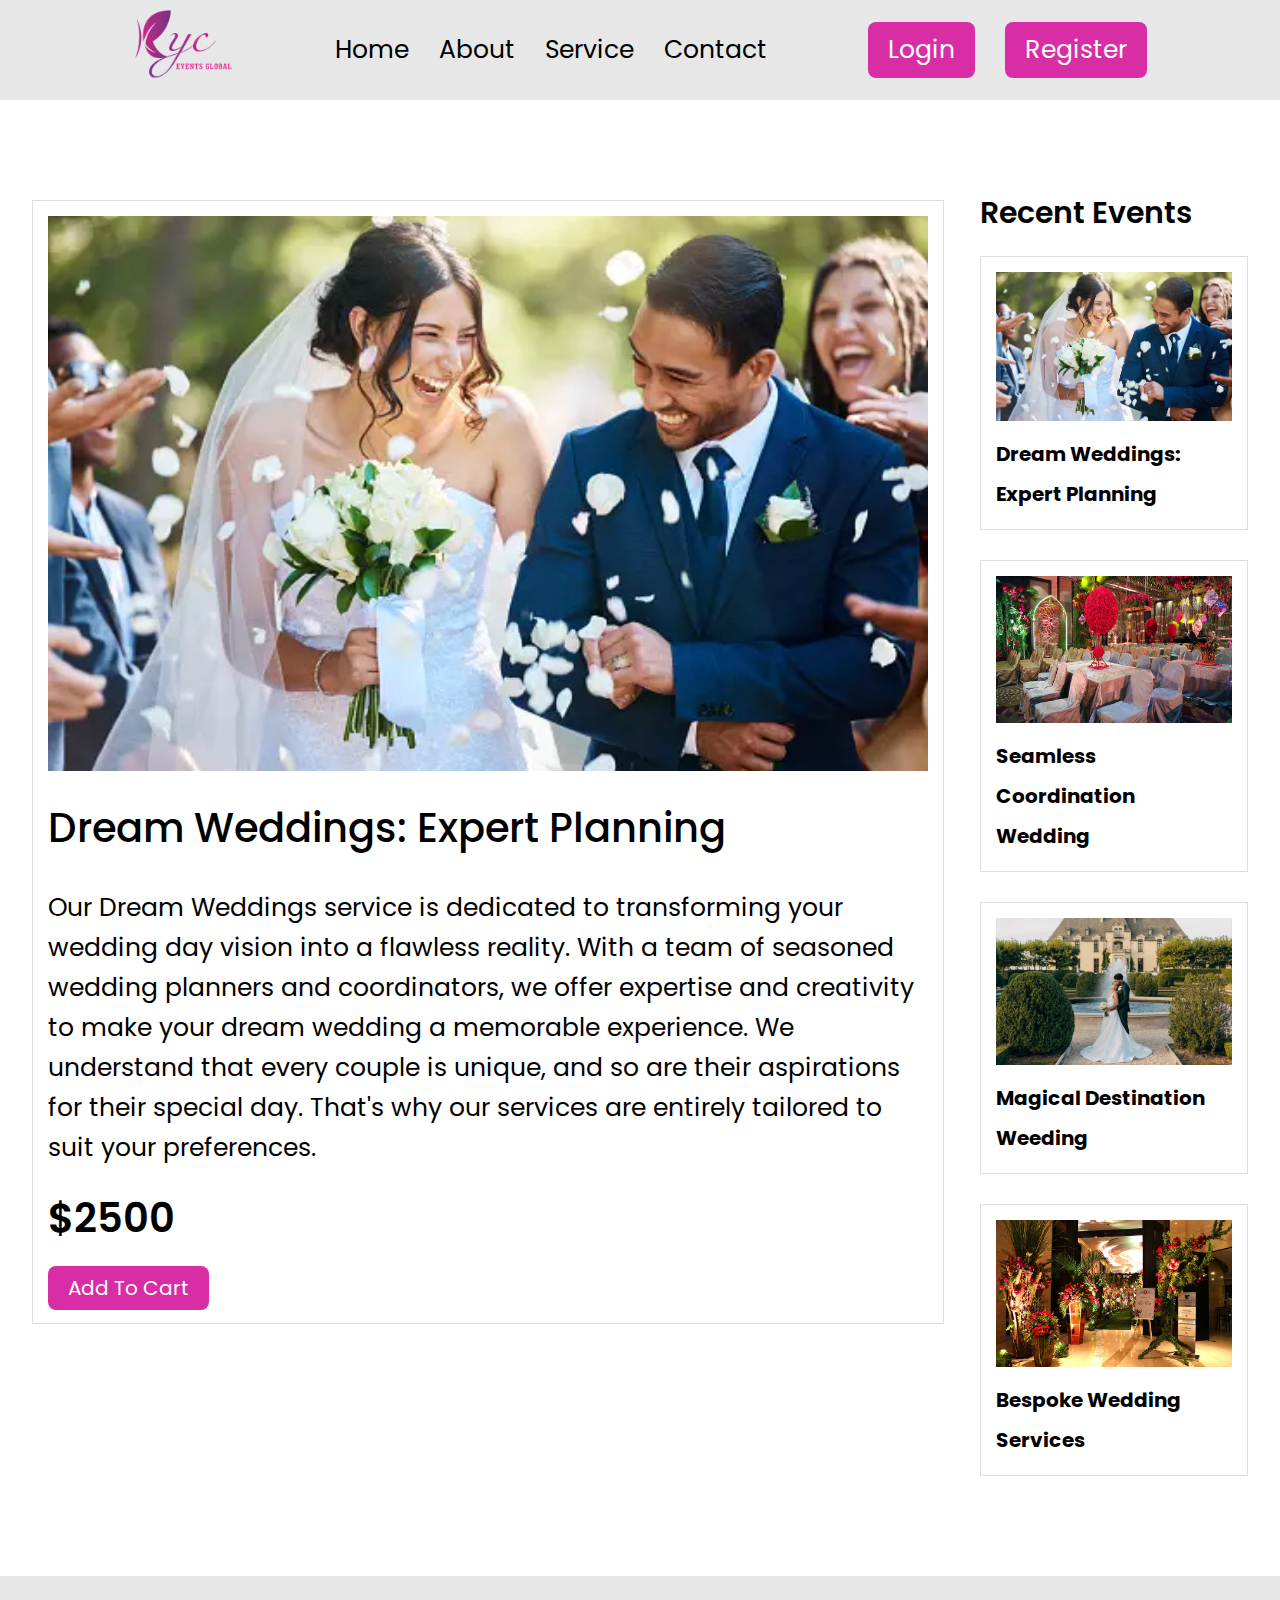
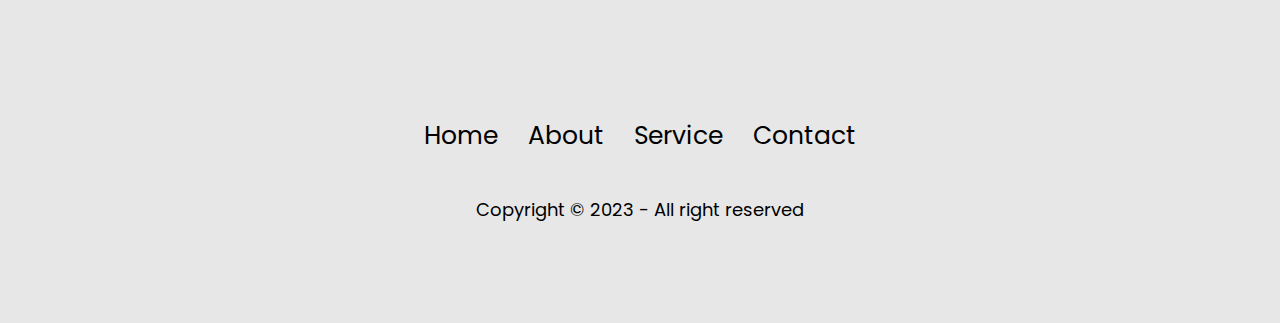
<file: dream.html>
<!DOCTYPE html>
<html lang="en">

<head>
    <meta charset="UTF-8">
    <meta name="viewport" content="width=device-width, initial-scale=1.0">
    <title>Dream Weddings</title>

    <link rel="shortcut icon" href="img/icons8-favicon-50.png" type="image/x-icon">
    <link rel="stylesheet" href="https://cdnjs.cloudflare.com/ajax/libs/font-awesome/6.6.0/css/all.min.css"
        integrity="sha512-Kc323vGBEqzTmouAECnVceyQqyqdsSiqLQISBL29aUW4U/M7pSPA/gEUZQqv1cwx4OnYxTxve5UMg5GT6L4JJg=="
        crossorigin="anonymous" referrerpolicy="no-referrer" />
    <link rel="preconnect" href="https://fonts.googleapis.com">
    <link rel="preconnect" href="https://fonts.gstatic.com" crossorigin>
    <link href="https://fonts.googleapis.com/css2?family=Poppins:ital,wght@0,100;0,200;0,300;0,400;0,500;0,600;0,700;0,800;0,900;1,100;1,200;1,300;1,400;1,500;1,600;1,700;1,800;1,900&display=swap" rel="stylesheet">
    <link rel="stylesheet" href="style.css">
    <link rel="stylesheet" href="page.css">
    <link rel="stylesheet" href="responsive.css">


</head>

<body>
    <header>
        <div class="container">
            <div class="common-nav">
                <nav>
                    <div class="img">
                        <a href=""><img src="img/nav_img.png" alt=""></a>
                    </div>
                    <ul>
                        <a href="index.html">
                            <li>Home</li>
                        </a>
                        <a href="about.html">
                            <li>About</li>
                        </a>
                        <a href="service.html">
                            <li>Service</li>
                        </a>
                        <a href="contact.html">
                            <li>Contact</li>
                        </a>
                    </ul>
                    <div class="buttons">
                        <a href="login.html" class="button">Login</a>
                        <a href="register.html" class="button">Register</a>
                    </div>
                </nav>
            </div>
        </div>
    </header>

    <main>
        <div class="container">
            <div class="main-container">
                <div class="main-contant">
                    <div class="main-card">
                        <img src="img/hm-crd-img1.png" alt="">
                        <div class="text">
                            <h1>Dream Weddings: Expert Planning</h1>
                            <p>Our Dream Weddings service is dedicated to transforming your wedding day vision into a flawless reality. With a team of seasoned wedding planners and coordinators, we offer expertise and creativity to make your dream wedding a memorable experience. We understand that every couple is unique, and so are their aspirations for their special day. That's why our services are entirely tailored to suit your preferences.</p>
                            <span>$2500</span>
                            <a href="dream.html" class="button">
                                <span>Add To Cart</span>
                            </a>
                        </div>
                    </div>
                </div>
                <div class="side-contant">
                    <h2>Recent Events</h2>
                    <div class="side-card">
                        <a href="dream.html">
                            <div class="card">
                                <img src="img/hm-crd-img1.png" alt="">
                                <h4>Dream Weddings: Expert Planning</h4>
                            </div>
                        </a>
                        <a href="seamless.html">
                            <div class="card">
                                <img src="img/hm-crd-img2.jpg" alt="">
                                <h4>Seamless Coordination Wedding</h4>
                            </div>
                        </a>
                        <a href="magical.html">
                            <div class="card">
                                <img src="img/hm-crd-img3.jpg" alt="">
                                <h4>Magical Destination Weeding</h4>
                            </div>
                        </a>
                        <a href="bespoke.html">
                            <div class="card">
                                <img src="img/hm-crd-img4.jpg" alt="">
                                <h4>Bespoke Wedding Services</h4>
                            </div>
                        </a>
                    </div>
                </div>
            </div>
        </div>
    </main>

    <footer>
        <div class="container">
            <div class="icons">
                <a href=""><i class="fa-brands fa-facebook-f"></i></a>
                <a href=""><i class="fa-brands fa-linkedin-in"></i></a>
                <a href=""><i class="fa-brands fa-github"></i></a>
            </div>
            <ul>
                <a href="index.html">
                    <li>Home</li>
                </a>
                <a href="about.html">
                    <li>About</li>
                </a>
                <a href="service.html">
                    <li>Service</li>
                </a>
                <a href="contact.html">
                    <li>Contact</li>
                </a>
            </ul>
            <small>Copyright © 2023 - All right reserved</small>
        </div>
    </footer>
</body>

</html>
</file>
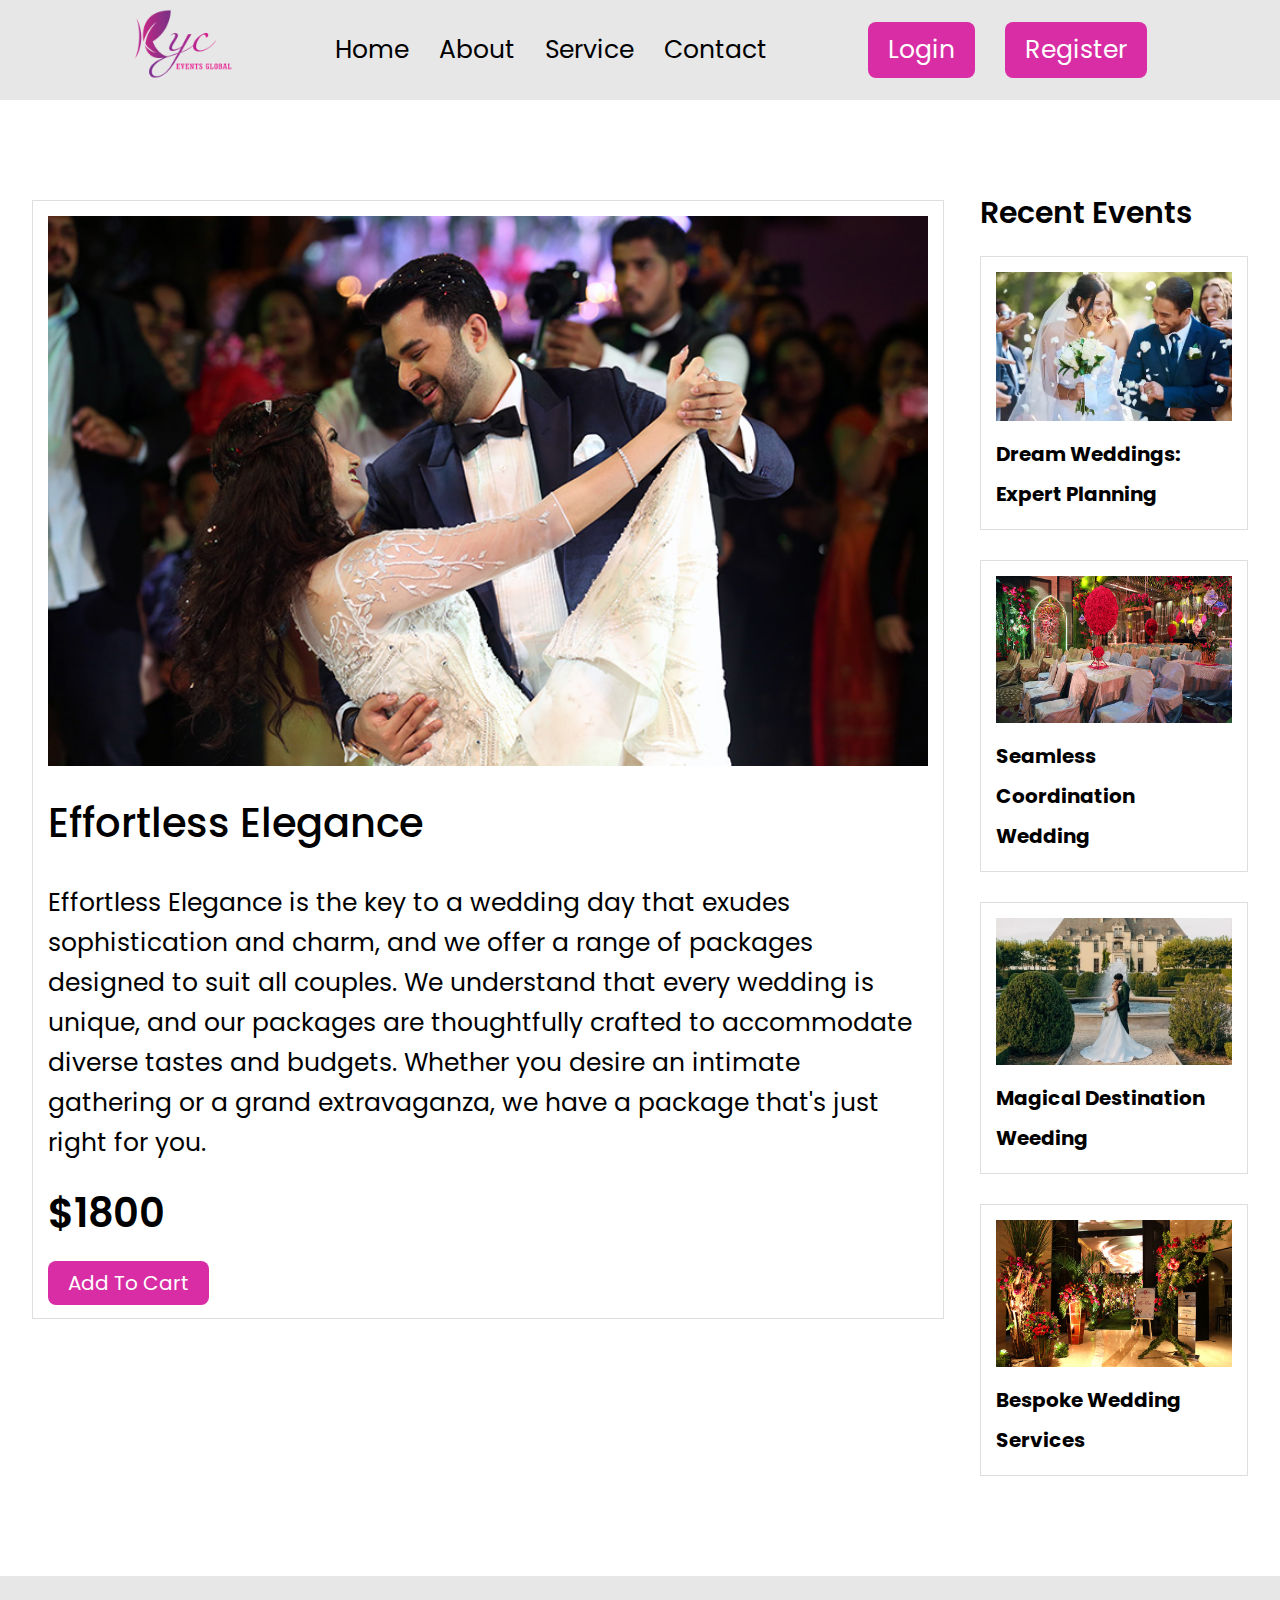
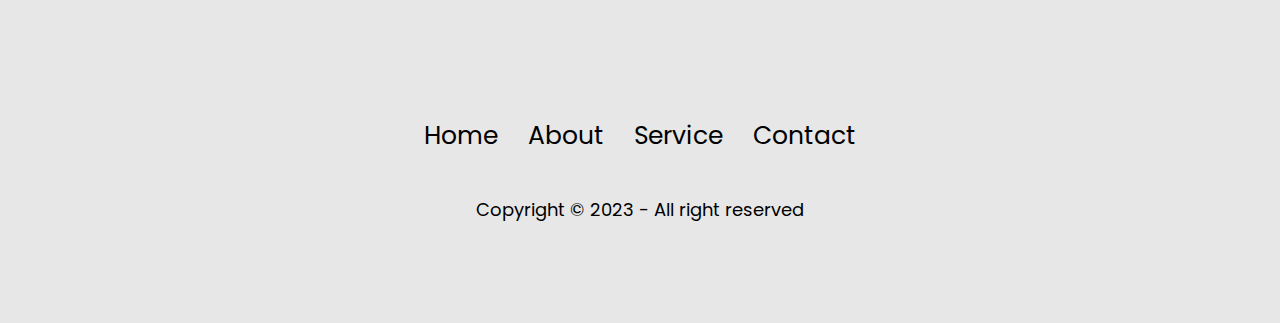
<file: effortless.html>
<!DOCTYPE html>
<html lang="en">

<head>
    <meta charset="UTF-8">
    <meta name="viewport" content="width=device-width, initial-scale=1.0">
    <title>Login</title>

    <link rel="shortcut icon" href="img/icons8-favicon-50.png" type="image/x-icon">
    <link rel="stylesheet" href="https://cdnjs.cloudflare.com/ajax/libs/font-awesome/6.6.0/css/all.min.css"
        integrity="sha512-Kc323vGBEqzTmouAECnVceyQqyqdsSiqLQISBL29aUW4U/M7pSPA/gEUZQqv1cwx4OnYxTxve5UMg5GT6L4JJg=="
        crossorigin="anonymous" referrerpolicy="no-referrer" />
    <link rel="preconnect" href="https://fonts.googleapis.com">
    <link rel="preconnect" href="https://fonts.gstatic.com" crossorigin>
    <link
        href="https://fonts.googleapis.com/css2?family=Poppins:ital,wght@0,100;0,200;0,300;0,400;0,500;0,600;0,700;0,800;0,900;1,100;1,200;1,300;1,400;1,500;1,600;1,700;1,800;1,900&display=swap"
        rel="stylesheet">
    <link rel="stylesheet" href="style.css">
    <link rel="stylesheet" href="page.css">
    <link rel="stylesheet" href="responsive.css">

</head>

<body>
    <header>
        <div class="container">
            <div class="common-nav">
                <nav>
                    <div class="img">
                        <a href=""><img src="img/nav_img.png" alt=""></a>
                    </div>
                    <ul>
                        <a href="index.html">
                            <li>Home</li>
                        </a>
                        <a href="about.html">
                            <li>About</li>
                        </a>
                        <a href="service.html">
                            <li>Service</li>
                        </a>
                        <a href="contact.html">
                            <li>Contact</li>
                        </a>
                    </ul>
                    <div class="buttons">
                        <a href="login.html" class="button">Login</a>
                        <a href="register.html" class="button">Register</a>
                    </div>
                </nav>
            </div>
        </div>
    </header>

    <main>
        <div class="container">
            <div class="main-container">
                <div class="main-contant">
                    <div class="main-card">
                        <img src="img/hm-crd-img6.jpg" alt="">
                        <div class="text">
                            <h1>Effortless Elegance</h1>
                            <p>Effortless Elegance is the key to a wedding day that exudes sophistication and charm, and we offer a range of packages designed to suit all couples. We understand that every wedding is unique, and our packages are thoughtfully crafted to accommodate diverse tastes and budgets. Whether you desire an intimate gathering or a grand extravaganza, we have a package that's just right for you.</p>
                            <span>$1800</span>
                            <a href="dream.html" class="button">
                                <span>Add To Cart</span>
                            </a>
                        </div>
                    </div>
                </div>
                <div class="side-contant">
                    <h2>Recent Events</h2>
                    <div class="side-card">
                        <a href="dream.html">
                            <div class="card">
                                <img src="img/hm-crd-img1.png" alt="">
                                <h4>Dream Weddings: Expert Planning</h4>
                            </div>
                        </a>
                        <a href="seamless.html">
                            <div class="card">
                                <img src="img/hm-crd-img2.jpg" alt="">
                                <h4>Seamless Coordination Wedding</h4>
                            </div>
                        </a>
                        <a href="magical.html">
                            <div class="card">
                                <img src="img/hm-crd-img3.jpg" alt="">
                                <h4>Magical Destination Weeding</h4>
                            </div>
                        </a>
                        <a href="bespoke.html">
                            <div class="card">
                                <img src="img/hm-crd-img4.jpg" alt="">
                                <h4>Bespoke Wedding Services</h4>
                            </div>
                        </a>
                    </div>
                </div>
            </div>
        </div>
    </main>

    <footer>
        <div class="container">
            <div class="icons">
                <a href=""><i class="fa-brands fa-facebook-f"></i></a>
                <a href=""><i class="fa-brands fa-linkedin-in"></i></a>
                <a href=""><i class="fa-brands fa-github"></i></a>
            </div>
            <ul>
                <a href="index.html">
                    <li>Home</li>
                </a>
                <a href="about.html">
                    <li>About</li>
                </a>
                <a href="service.html">
                    <li>Service</li>
                </a>
                <a href="contact.html">
                    <li>Contact</li>
                </a>
            </ul>
            <small>Copyright © 2023 - All right reserved</small>
        </div>
    </footer>
</body>

</html>
</file>
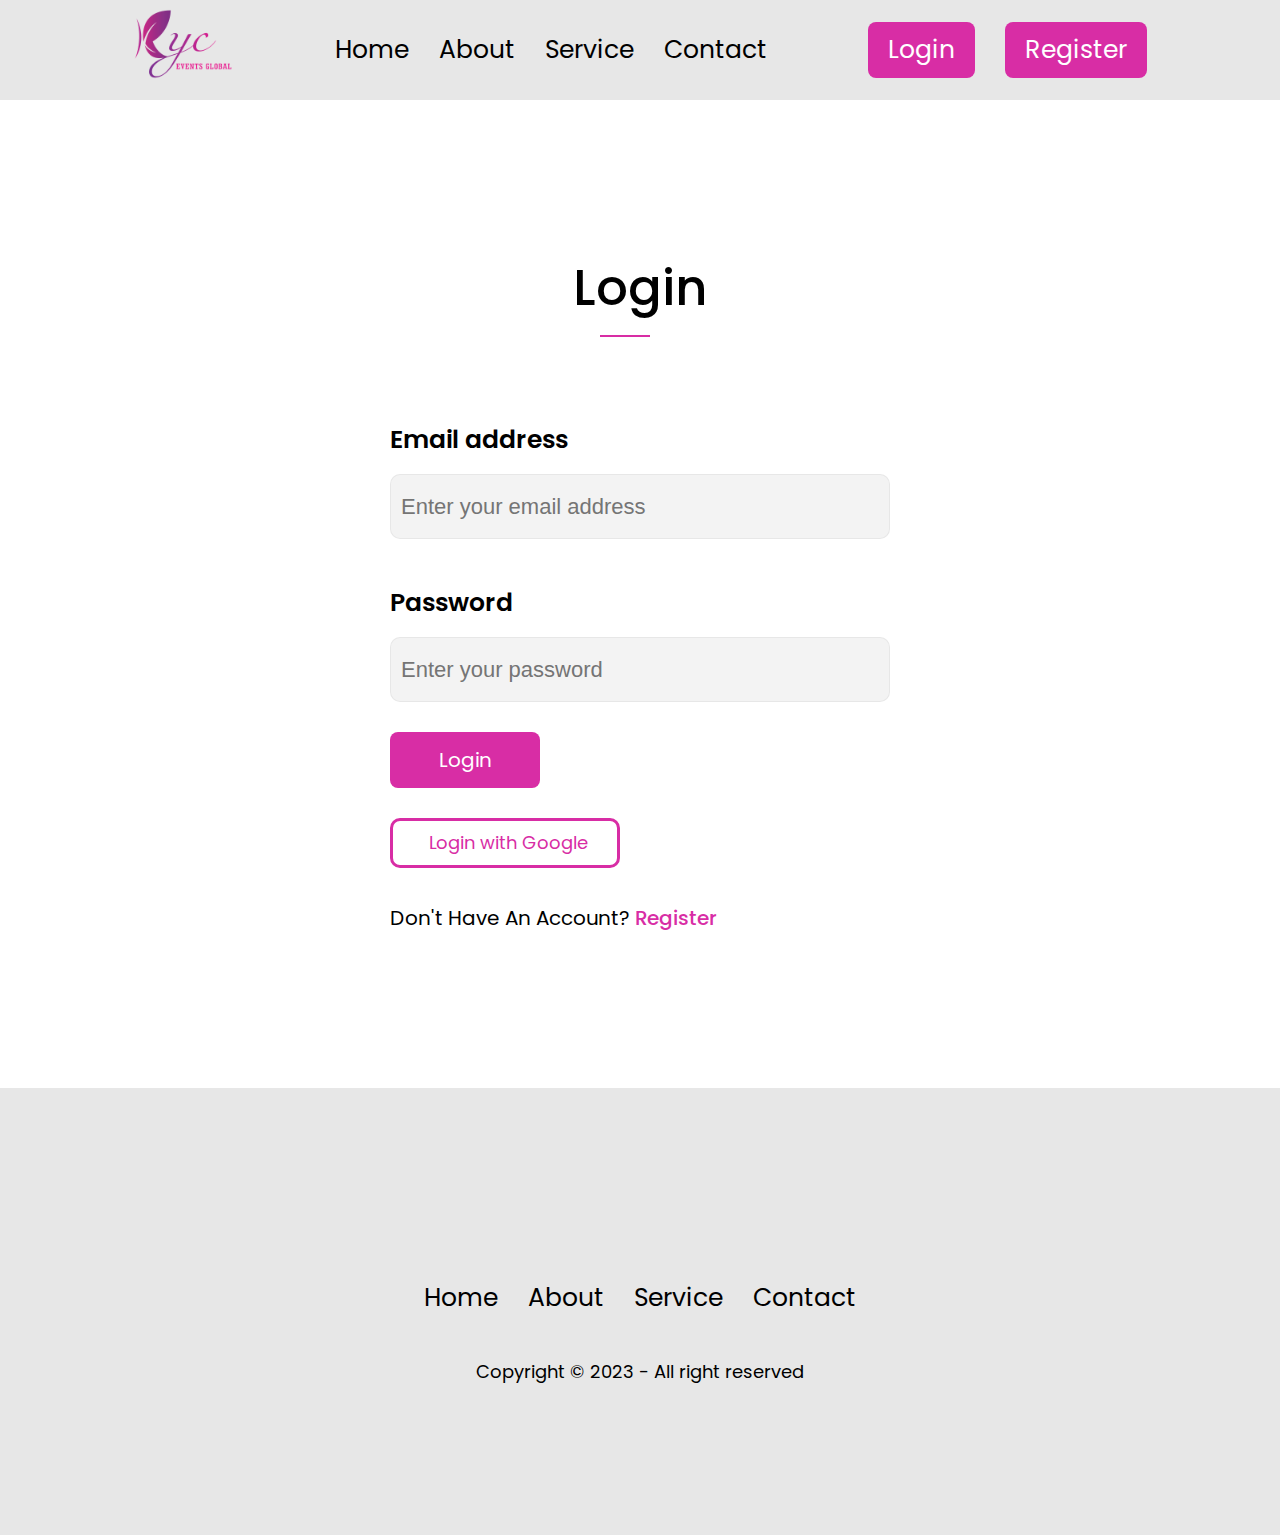
<file: login.html>
<!DOCTYPE html>
<html lang="en">

<head>
    <meta charset="UTF-8">
    <meta name="viewport" content="width=device-width, initial-scale=1.0">
    <title>Login</title>

    <link rel="shortcut icon" href="img/icons8-favicon-50.png" type="image/x-icon">
    <link rel="stylesheet" href="https://cdnjs.cloudflare.com/ajax/libs/font-awesome/6.6.0/css/all.min.css"
        integrity="sha512-Kc323vGBEqzTmouAECnVceyQqyqdsSiqLQISBL29aUW4U/M7pSPA/gEUZQqv1cwx4OnYxTxve5UMg5GT6L4JJg=="
        crossorigin="anonymous" referrerpolicy="no-referrer" />
    <link rel="preconnect" href="https://fonts.googleapis.com">
    <link rel="preconnect" href="https://fonts.gstatic.com" crossorigin>
    <link
        href="https://fonts.googleapis.com/css2?family=Poppins:ital,wght@0,100;0,200;0,300;0,400;0,500;0,600;0,700;0,800;0,900;1,100;1,200;1,300;1,400;1,500;1,600;1,700;1,800;1,900&display=swap"
        rel="stylesheet">
    <link rel="stylesheet" href="style.css">
    <link rel="stylesheet" href="responsive.css">


    <style>
        main .login-form h1 {
            position: relative;
            font-size: 50px;
            font-weight: 500;
            display: inline-block;
            margin-bottom: 80px;
        }

        main .login-form h1::after {
            content: '';
            background-color: rgb(216, 45, 165);
            width: 50px;
            height: 2px;
            position: absolute;
            top: 85px;
            left: 20%;
            right: auto;
        }



        main .button {
            display: block;
            width: 150px;
            text-align: center;
        }

        main .button a {
            color: white;
        }

        main form label {
            display: block;
            margin: 15px 0;
            font-size: 25px;
            font-weight: 600;
        }

        main form input {
            width: 500px;
            height: 65px;
            padding: 10px;
            font-size: 22px;
            border: 1px solid #44444410;
            border-radius: 10px;
            background-color: #44444410;
        }
        main .login-form {
            display: flex;
            flex-direction: column;
            align-items: center;
            margin: 150px 0;
        }
        main form {
            display: flex;
            flex-direction: column;
            gap: 30px;
        }
        main .gmail-button {
            width: 230px;
            text-align: center;
            border: 3px solid rgb(216, 45, 165);
            border-radius: 10px;
            padding: 2px 20px;
        }
        main .gmail-button a {
            color: rgb(216, 45, 165);
            font-size: 18px;
        }
        main .gmail-button i {
            margin-right: 6px;
        }
        main form .para p {
            font-size: 20px;
        }
        main form .para a {
            color: rgb(216, 45, 165);
            font-weight: 500;
        }
    


        footer {
            background-color: #d3d3d38c;
            padding: 150px 0;
        }
    </style>
</head>

<body>
    <header>
        <div class="container">
            <div class="common-nav">
                <nav>
                    <div class="img">
                        <a href=""><img src="img/nav_img.png" alt=""></a>
                    </div>
                    <ul>
                        <a href="index.html">
                            <li>Home</li>
                        </a>
                        <a href="about.html">
                            <li>About</li>
                        </a>
                        <a href="service.html">
                            <li>Service</li>
                        </a>
                        <a href="contact.html">
                            <li>Contact</li>
                        </a>
                    </ul>
                    <div class="buttons">
                        <a href="login.html" class="button">Login</a>
                        <a href="register.html" class="button">Register</a>
                    </div>
                </nav>
            </div>
        </div>
    </header>

    <main>
        <div class="container">
            <div class="login-form">
                <h1>Login</h1>
                <form action="#">
                    <div class="mail">
                        <label for="mail">Email address</label>
                        <input type="email" id="mail" placeholder="Enter your email address">
                    </div>
                    <div class="pass">
                        <label for="pass">Password</label>
                        <input type="password" id="pass" placeholder="Enter your password">
                    </div>
                    <div class="button">
                        <a href="">Login</a>
                    </div>
                    <div class="gmail-button">
                        <a href=""><i class="fa-brands fa-google"></i><span>Login with Google</span></a>
                    </div>
                    <div class="para">
                        <p>Don't Have An Account? <a href="register.html">Register</a></p>
                    </div>
                </form>
            </div>
        </div>
    </main>

    <footer>
        <div class="container">
            <div class="icons">
                <a href=""><i class="fa-brands fa-facebook-f"></i></a>
                <a href=""><i class="fa-brands fa-linkedin-in"></i></a>
                <a href=""><i class="fa-brands fa-github"></i></a>
            </div>
            <ul>
                <a href="index.html">
                    <li>Home</li>
                </a>
                <a href="about.html">
                    <li>About</li>
                </a>
                <a href="service.html">
                    <li>Service</li>
                </a>
                <a href="contact.html">
                    <li>Contact</li>
                </a>
            </ul>
            <small>Copyright © 2023 - All right reserved</small>
        </div>
    </footer>
</body>

</html>
</file>
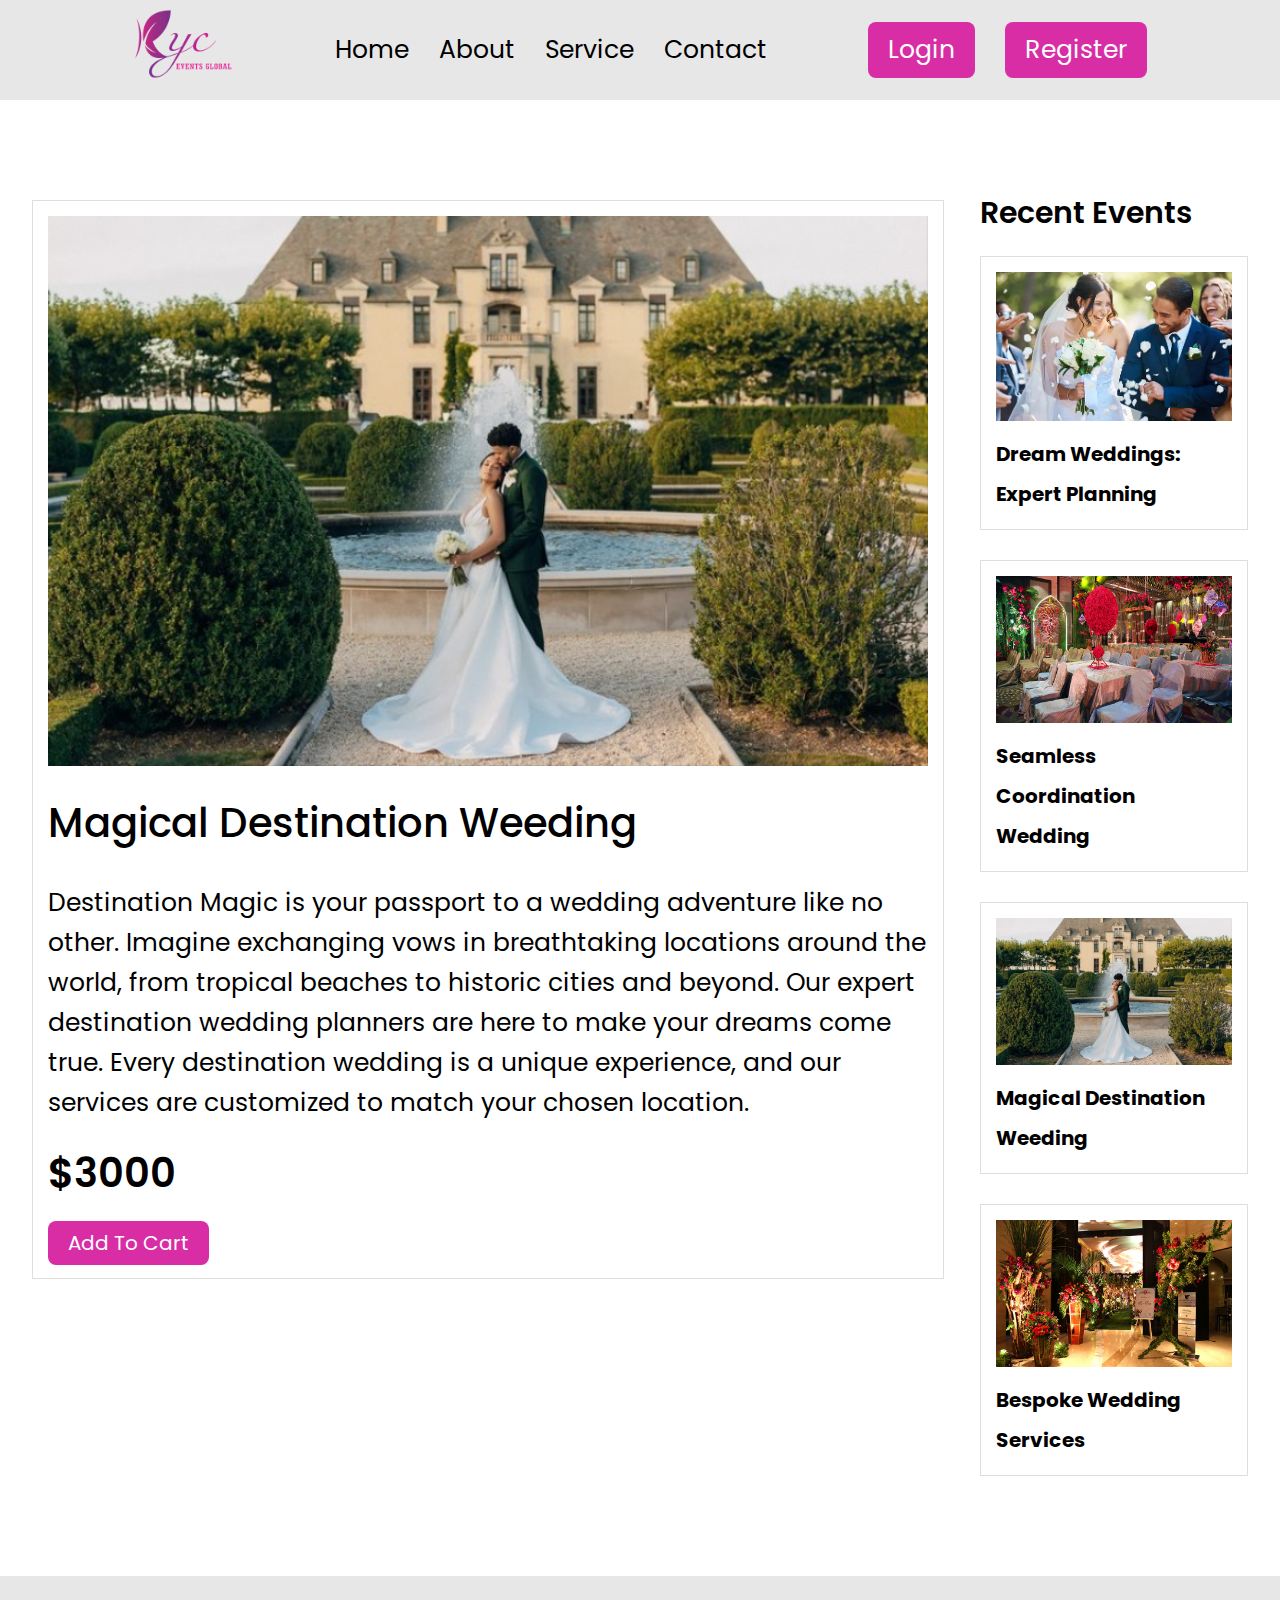
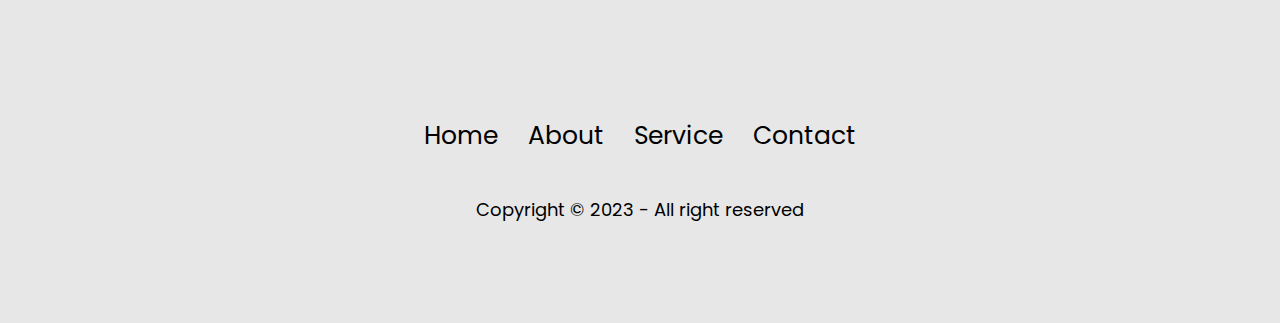
<file: magical.html>
<!DOCTYPE html>
<html lang="en">

<head>
    <meta charset="UTF-8">
    <meta name="viewport" content="width=device-width, initial-scale=1.0">
    <title>Login</title>

    <link rel="shortcut icon" href="img/icons8-favicon-50.png" type="image/x-icon">
    <link rel="stylesheet" href="https://cdnjs.cloudflare.com/ajax/libs/font-awesome/6.6.0/css/all.min.css"
        integrity="sha512-Kc323vGBEqzTmouAECnVceyQqyqdsSiqLQISBL29aUW4U/M7pSPA/gEUZQqv1cwx4OnYxTxve5UMg5GT6L4JJg=="
        crossorigin="anonymous" referrerpolicy="no-referrer" />
    <link rel="preconnect" href="https://fonts.googleapis.com">
    <link rel="preconnect" href="https://fonts.gstatic.com" crossorigin>
    <link
        href="https://fonts.googleapis.com/css2?family=Poppins:ital,wght@0,100;0,200;0,300;0,400;0,500;0,600;0,700;0,800;0,900;1,100;1,200;1,300;1,400;1,500;1,600;1,700;1,800;1,900&display=swap"
        rel="stylesheet">
    <link rel="stylesheet" href="style.css">
    <link rel="stylesheet" href="page.css">
    <link rel="stylesheet" href="responsive.css">

</head>

<body>
    <header>
        <div class="container">
            <div class="common-nav">
                <nav>
                    <div class="img">
                        <a href=""><img src="img/nav_img.png" alt=""></a>
                    </div>
                    <ul>
                        <a href="index.html">
                            <li>Home</li>
                        </a>
                        <a href="about.html">
                            <li>About</li>
                        </a>
                        <a href="service.html">
                            <li>Service</li>
                        </a>
                        <a href="contact.html">
                            <li>Contact</li>
                        </a>
                    </ul>
                    <div class="buttons">
                        <a href="login.html" class="button">Login</a>
                        <a href="register.html" class="button">Register</a>
                    </div>
                </nav>
            </div>
        </div>
    </header>

    <main>
        <div class="container">
            <div class="main-container">
                <div class="main-contant">
                    <div class="main-card">
                        <img src="img/hm-crd-img3.jpg" alt="">
                        <div class="text">
                            <h1>Magical Destination Weeding</h1>
                            <p>Destination Magic is your passport to a wedding adventure like no other. Imagine exchanging vows in breathtaking locations around the world, from tropical beaches to historic cities and beyond. Our expert destination wedding planners are here to make your dreams come true. Every destination wedding is a unique experience, and our services are customized to match your chosen location.       </p>
                            <span>$3000</span>
                            <a href="dream.html" class="button">
                                <span>Add To Cart</span>
                            </a>
                        </div>
                    </div>
                </div>
                <div class="side-contant">
                    <h2>Recent Events</h2>
                    <div class="side-card">
                        <a href="dream.html">
                            <div class="card">
                                <img src="img/hm-crd-img1.png" alt="">
                                <h4>Dream Weddings: Expert Planning</h4>
                            </div>
                        </a>
                        <a href="seamless.html">
                            <div class="card">
                                <img src="img/hm-crd-img2.jpg" alt="">
                                <h4>Seamless Coordination Wedding</h4>
                            </div>
                        </a>
                        <a href="magical.html">
                            <div class="card">
                                <img src="img/hm-crd-img3.jpg" alt="">
                                <h4>Magical Destination Weeding</h4>
                            </div>
                        </a>
                        <a href="bespoke.html">
                            <div class="card">
                                <img src="img/hm-crd-img4.jpg" alt="">
                                <h4>Bespoke Wedding Services</h4>
                            </div>
                        </a>
                    </div>
                </div>
            </div>
        </div>
    </main>

    <footer>
        <div class="container">
            <div class="icons">
                <a href=""><i class="fa-brands fa-facebook-f"></i></a>
                <a href=""><i class="fa-brands fa-linkedin-in"></i></a>
                <a href=""><i class="fa-brands fa-github"></i></a>
            </div>
            <ul>
                <a href="index.html">
                    <li>Home</li>
                </a>
                <a href="about.html">
                    <li>About</li>
                </a>
                <a href="service.html">
                    <li>Service</li>
                </a>
                <a href="contact.html">
                    <li>Contact</li>
                </a>
            </ul>
            <small>Copyright © 2023 - All right reserved</small>
        </div>
    </footer>
</body>

</html>
</file>
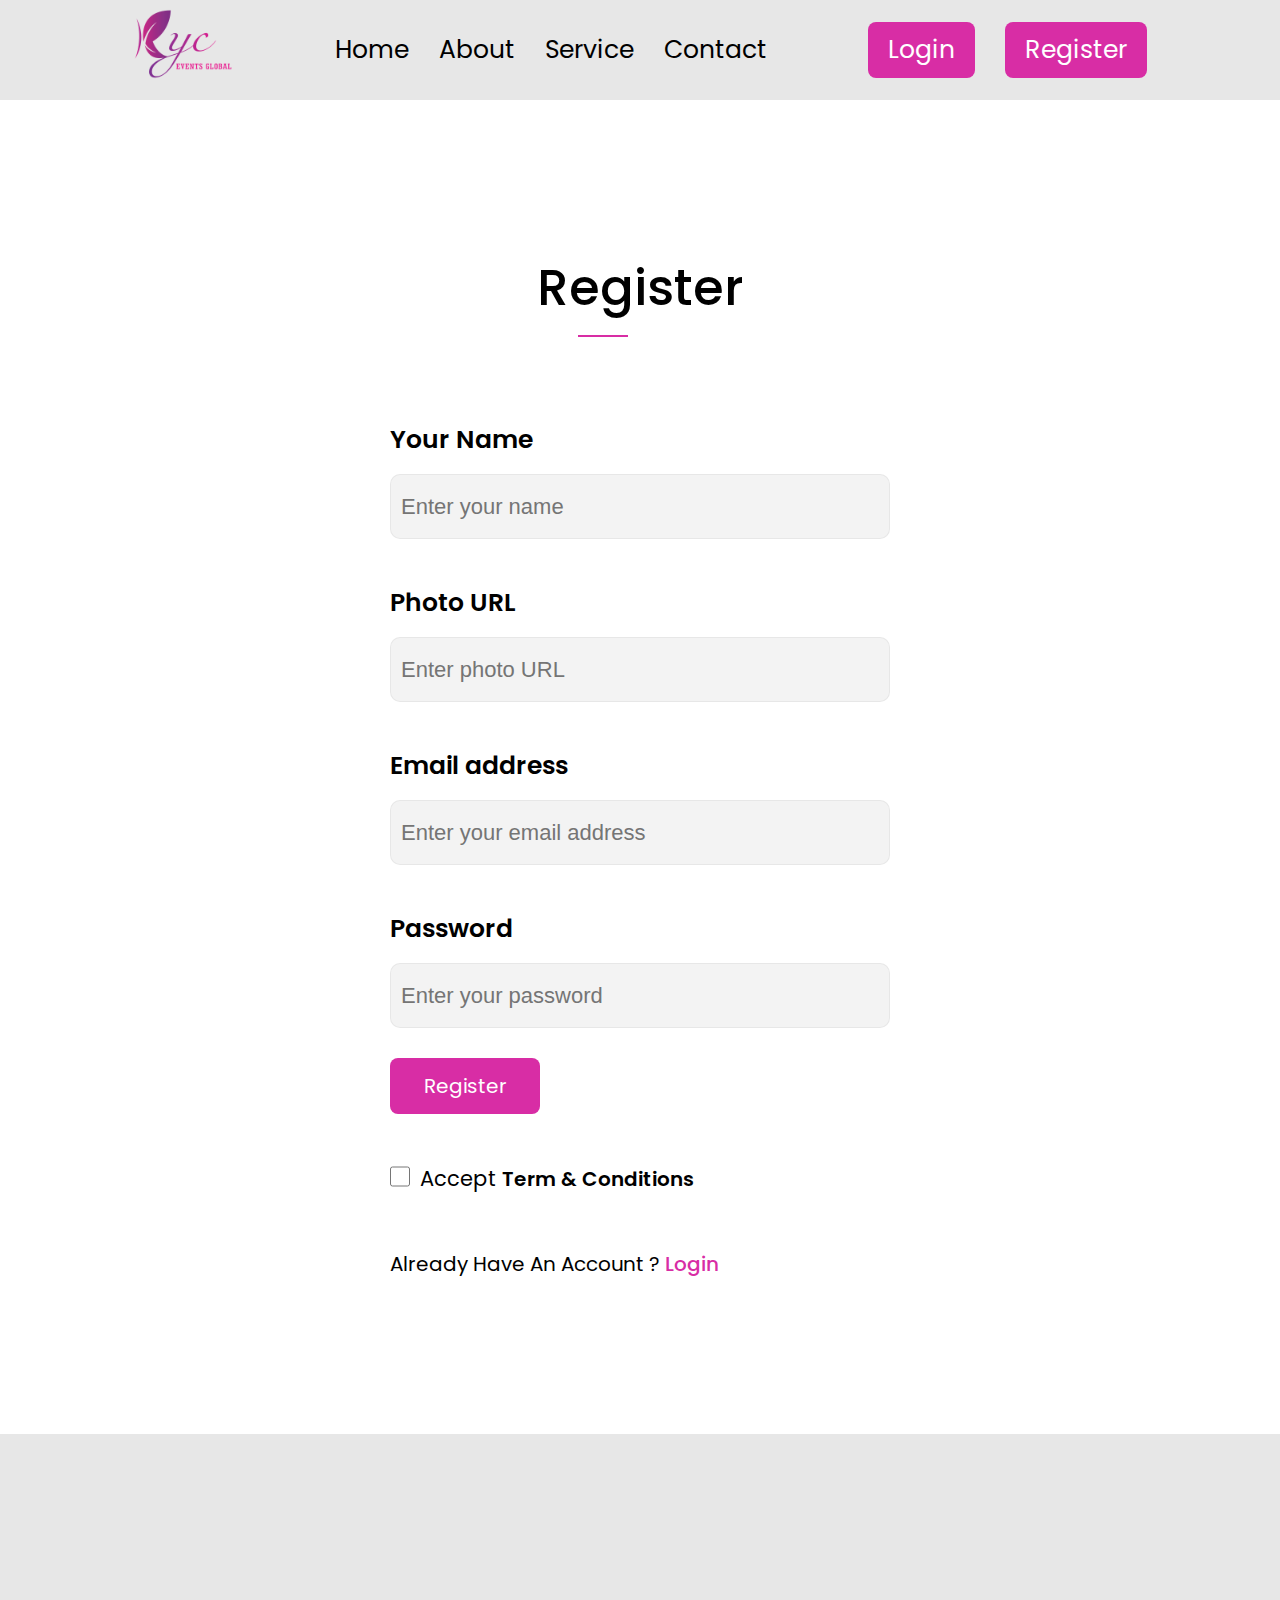
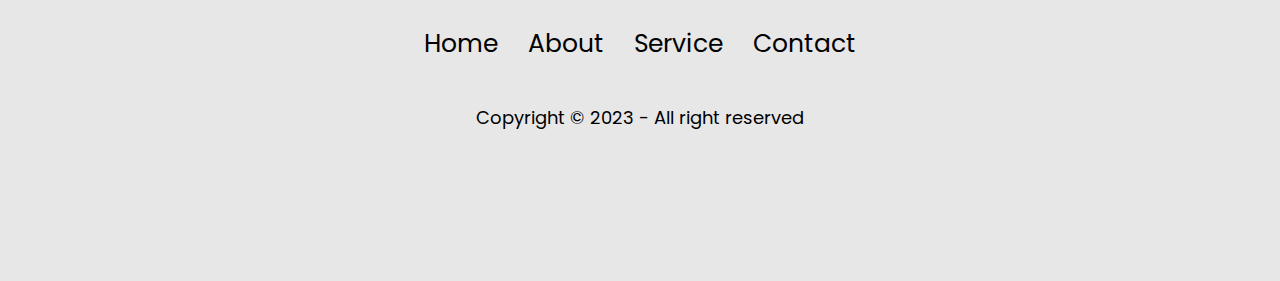
<file: register.html>
<!DOCTYPE html>
<html lang="en">

<head>
    <meta charset="UTF-8">
    <meta name="viewport" content="width=device-width, initial-scale=1.0">
    <title>Register</title>

    <link rel="shortcut icon" href="img/icons8-favicon-50.png" type="image/x-icon">
    <link rel="stylesheet" href="https://cdnjs.cloudflare.com/ajax/libs/font-awesome/6.6.0/css/all.min.css"
        integrity="sha512-Kc323vGBEqzTmouAECnVceyQqyqdsSiqLQISBL29aUW4U/M7pSPA/gEUZQqv1cwx4OnYxTxve5UMg5GT6L4JJg=="
        crossorigin="anonymous" referrerpolicy="no-referrer" />
    <link rel="preconnect" href="https://fonts.googleapis.com">
    <link rel="preconnect" href="https://fonts.gstatic.com" crossorigin>
    <link
        href="https://fonts.googleapis.com/css2?family=Poppins:ital,wght@0,100;0,200;0,300;0,400;0,500;0,600;0,700;0,800;0,900;1,100;1,200;1,300;1,400;1,500;1,600;1,700;1,800;1,900&display=swap"
        rel="stylesheet">
    <link rel="stylesheet" href="style.css">
    <link rel="stylesheet" href="responsive.css">


    <style>
        main .login-form h1 {
            position: relative;
            font-size: 50px;
            font-weight: 500;
            display: inline-block;
            margin-bottom: 80px;
        }

        main .login-form h1::after {
            content: '';
            background-color: rgb(216, 45, 165);
            width: 50px;
            height: 2px;
            position: absolute;
            top: 85px;
            left: 20%;
            right: auto;
        }



        main .button {
            display: block;
            width: 150px;
            text-align: center;
        }

        main .button a {
            color: white;
        }

        main form label {
            display: block;
            margin: 15px 0;
            font-size: 25px;
            font-weight: 600;
        }

        main form input {
            width: 500px;
            height: 65px;
            padding: 10px;
            font-size: 22px;
            border: 1px solid #44444410;
            border-radius: 10px;
            background-color: #44444410;
        }
        main .login-form {
            display: flex;
            flex-direction: column;
            align-items: center;
            margin: 150px 0;
        }
        main form {
            display: flex;
            flex-direction: column;
            gap: 30px;
        }
        main form input[type="checkbox"] {
            width: 20px;
        }
        main form .terms {
            display: flex;
            gap: 10px;
        }
        main form .terms label {
            font-size: 21px;
            color: black;
            font-weight: 400;
        }
        main form .terms label a {
            color: black;
            font-weight: 600;
        }
        main .gmail-button {
            width: 230px;
            text-align: center;
            border: 3px solid rgb(216, 45, 165);
            border-radius: 10px;
            padding: 2px 20px;
        }
        main .gmail-button a {
            color: rgb(216, 45, 165);
            font-size: 18px;
        }
        main .gmail-button i {
            margin-right: 6px;
        }
        main form .para p {
            font-size: 20px;
        }
        main form .para a {
            color: rgb(216, 45, 165);
            font-weight: 500;
        }
    


        footer {
            background-color: #d3d3d38c;
            padding: 150px 0;
        }
    </style>
</head>

<body>
    <header>
        <div class="container">
            <div class="common-nav">
                <nav>
                    <div class="img">
                        <a href=""><img src="img/nav_img.png" alt=""></a>
                    </div>
                    <ul>
                        <a href="index.html">
                            <li>Home</li>
                        </a>
                        <a href="about.html">
                            <li>About</li>
                        </a>
                        <a href="service.html">
                            <li>Service</li>
                        </a>
                        <a href="contact.html">
                            <li>Contact</li>
                        </a>
                    </ul>
                    <div class="buttons">
                        <a href="login.html" class="button">Login</a>
                        <a href="register.html" class="button">Register</a>
                    </div>
                </nav>
            </div>
        </div>
    </header>

    <main>
        <div class="container">
            <div class="login-form">
                <h1>Register</h1>
                <form action="#">
                    <div class="name">
                        <label for="name">Your Name</label>
                        <input type="text" placeholder="Enter your name">
                    </div>
                    <div class="photo">
                        <label for="photo">Photo URL</label>
                        <input type="text" placeholder="Enter photo URL">
                    </div>
                    <div class="mail">
                        <label for="mail">Email address</label>
                        <input type="email" id="mail" placeholder="Enter your email address">
                    </div>
                    <div class="pass">
                        <label for="pass">Password</label>
                        <input type="password" id="pass" placeholder="Enter your password">
                    </div>
                    <div class="button">
                        <a href="">Register</a>
                    </div>
                    <div class="terms">
                        <input type="checkbox" id="terms">
                        <label for="terms">Accept <a href="">Term & Conditions</a></label>
                    </div>
                    <div class="para">
                        <p>Already Have An Account ? <a href="login.html">Login</a></p>
                    </div>
                </form>
            </div>
        </div>
    </main>

    <footer>
        <div class="container">
            <div class="icons">
                <a href=""><i class="fa-brands fa-facebook-f"></i></a>
                <a href=""><i class="fa-brands fa-linkedin-in"></i></a>
                <a href=""><i class="fa-brands fa-github"></i></a>
            </div>
            <ul>
                <a href="index.html">
                    <li>Home</li>
                </a>
                <a href="about.html">
                    <li>About</li>
                </a>
                <a href="service.html">
                    <li>Service</li>
                </a>
                <a href="contact.html">
                    <li>Contact</li>
                </a>
            </ul>
            <small>Copyright © 2023 - All right reserved</small>
        </div>
    </footer>
</body>

</html>
</file>
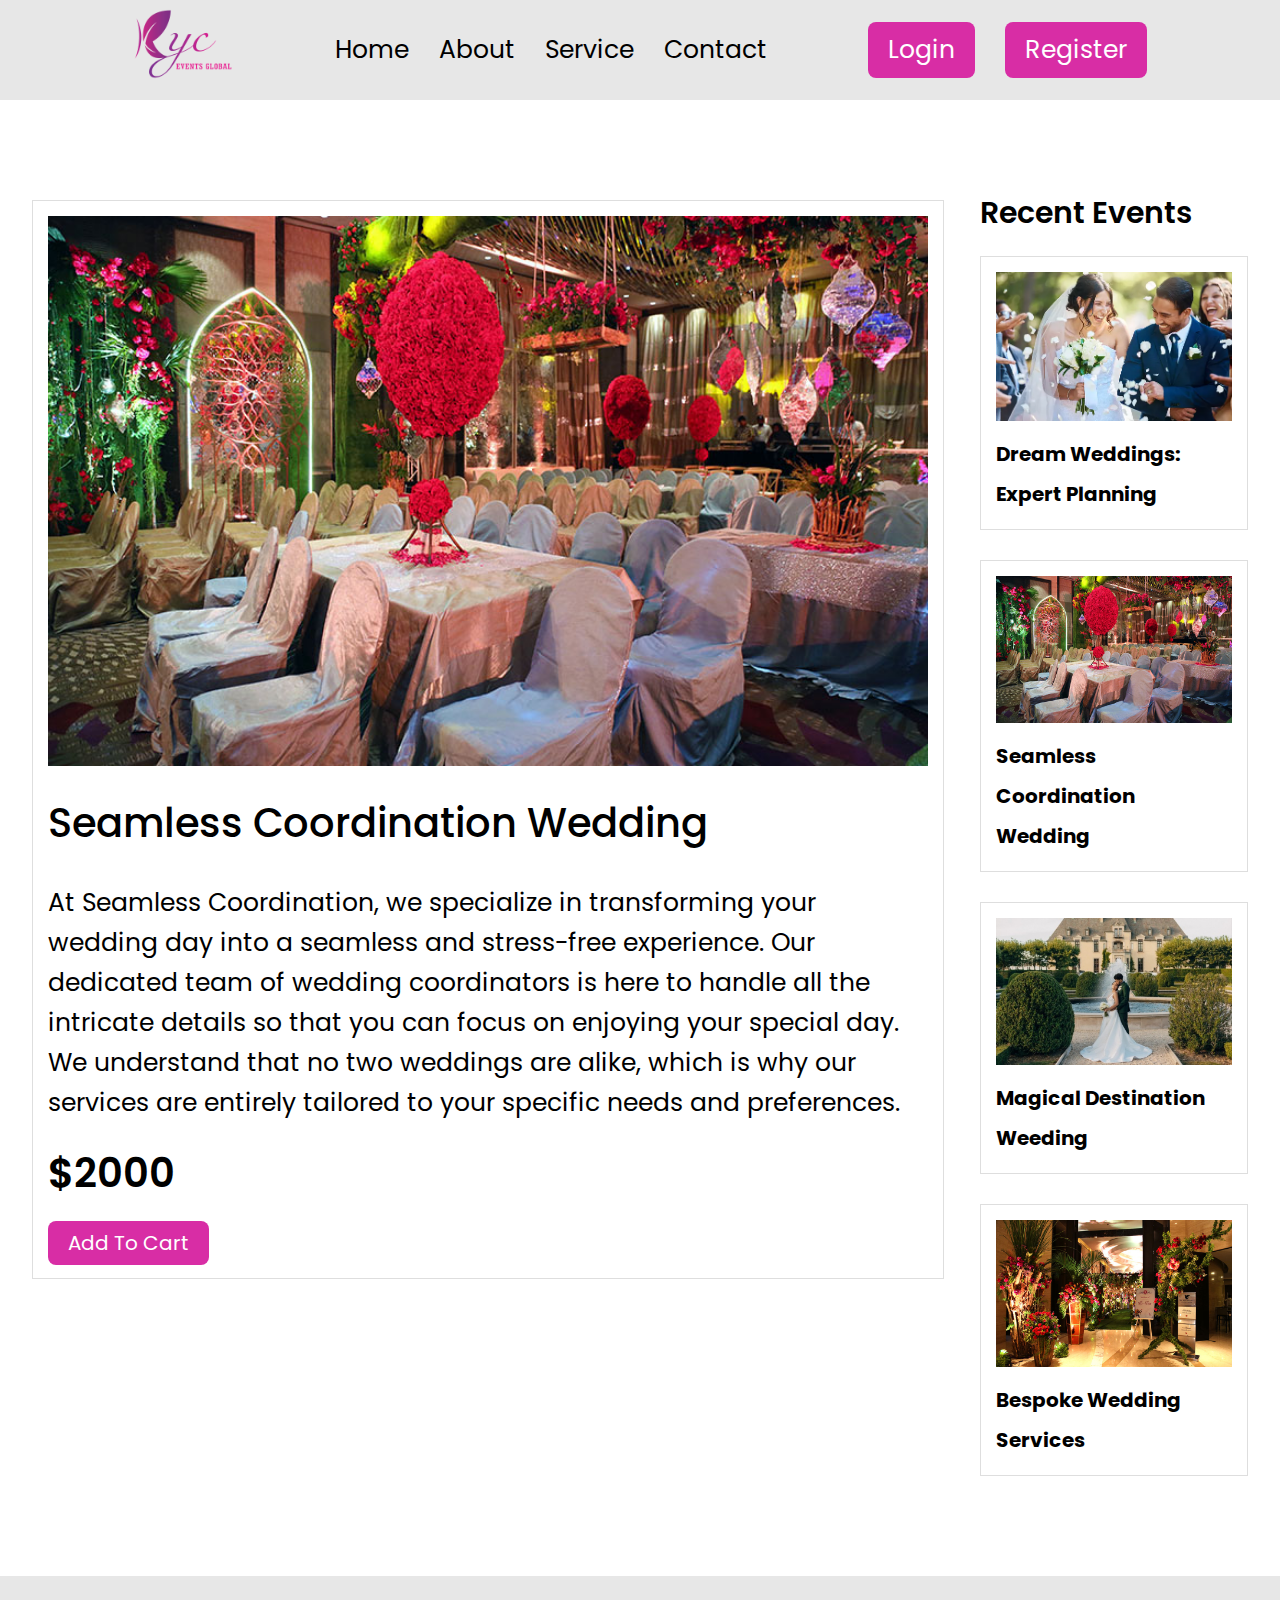
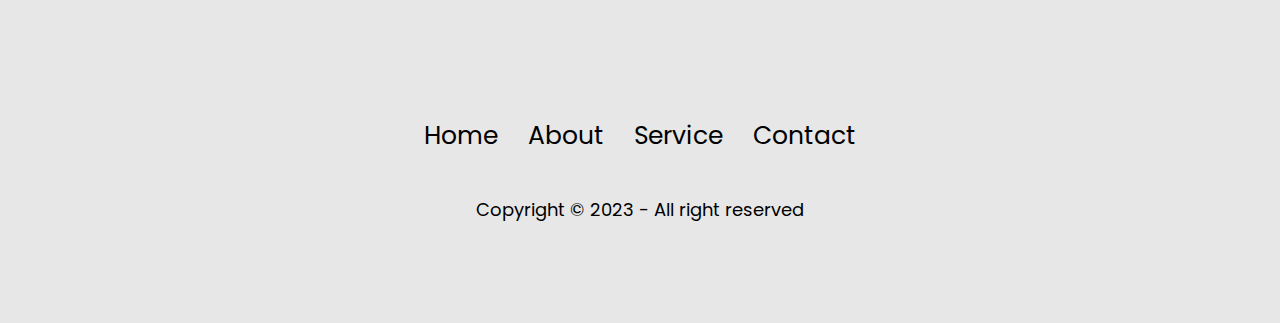
<file: seamless.html>
<!DOCTYPE html>
<html lang="en">

<head>
    <meta charset="UTF-8">
    <meta name="viewport" content="width=device-width, initial-scale=1.0">
    <title>Seamless Coordination</title>

    <link rel="shortcut icon" href="img/icons8-favicon-50.png" type="image/x-icon">
    <link rel="stylesheet" href="https://cdnjs.cloudflare.com/ajax/libs/font-awesome/6.6.0/css/all.min.css"
        integrity="sha512-Kc323vGBEqzTmouAECnVceyQqyqdsSiqLQISBL29aUW4U/M7pSPA/gEUZQqv1cwx4OnYxTxve5UMg5GT6L4JJg=="
        crossorigin="anonymous" referrerpolicy="no-referrer" />
    <link rel="preconnect" href="https://fonts.googleapis.com">
    <link rel="preconnect" href="https://fonts.gstatic.com" crossorigin>
    <link
        href="https://fonts.googleapis.com/css2?family=Poppins:ital,wght@0,100;0,200;0,300;0,400;0,500;0,600;0,700;0,800;0,900;1,100;1,200;1,300;1,400;1,500;1,600;1,700;1,800;1,900&display=swap"
        rel="stylesheet">
    <link rel="stylesheet" href="style.css">
    <link rel="stylesheet" href="page.css">
    <link rel="stylesheet" href="responsive.css">

</head>

<body>
    <header>
        <div class="container">
            <div class="common-nav">
                <nav>
                    <div class="img">
                        <a href=""><img src="img/nav_img.png" alt=""></a>
                    </div>
                    <ul>
                        <a href="index.html">
                            <li>Home</li>
                        </a>
                        <a href="about.html">
                            <li>About</li>
                        </a>
                        <a href="service.html">
                            <li>Service</li>
                        </a>
                        <a href="contact.html">
                            <li>Contact</li>
                        </a>
                    </ul>
                    <div class="buttons">
                        <a href="login.html" class="button">Login</a>
                        <a href="register.html" class="button">Register</a>
                    </div>
                </nav>
            </div>
        </div>
    </header>

    <main>
        <div class="container">
            <div class="main-container">
                <div class="main-contant">
                    <div class="main-card">
                        <img src="img/hm-crd-img2.jpg" alt="">
                        <div class="text">
                            <h1>Seamless Coordination Wedding</h1>
                            <p>At Seamless Coordination, we specialize in transforming your wedding day into a seamless and stress-free experience. Our dedicated team of wedding coordinators is here to handle all the intricate details so that you can focus on enjoying your special day. We understand that no two weddings are alike, which is why our services are entirely tailored to your specific needs and preferences.                         </p>
                            <span>$2000</span>
                            <a href="dream.html" class="button">
                                <span>Add To Cart</span>
                            </a>
                        </div>
                    </div>
                </div>
                <div class="side-contant">
                    <h2>Recent Events</h2>
                    <div class="side-card">
                        <a href="dream.html">
                            <div class="card">
                                <img src="img/hm-crd-img1.png" alt="">
                                <h4>Dream Weddings: Expert Planning</h4>
                            </div>
                        </a>
                        <a href="seamless.html">
                            <div class="card">
                                <img src="img/hm-crd-img2.jpg" alt="">
                                <h4>Seamless Coordination Wedding</h4>
                            </div>
                        </a>
                        <a href="magical.html">
                            <div class="card">
                                <img src="img/hm-crd-img3.jpg" alt="">
                                <h4>Magical Destination Weeding</h4>
                            </div>
                        </a>
                        <a href="bespoke.html">
                            <div class="card">
                                <img src="img/hm-crd-img4.jpg" alt="">
                                <h4>Bespoke Wedding Services</h4>
                            </div>
                        </a>
                    </div>
                </div>
            </div>
        </div>
    </main>

    <footer>
        <div class="container">
            <div class="icons">
                <a href=""><i class="fa-brands fa-facebook-f"></i></a>
                <a href=""><i class="fa-brands fa-linkedin-in"></i></a>
                <a href=""><i class="fa-brands fa-github"></i></a>
            </div>
            <ul>
                <a href="index.html">
                    <li>Home</li>
                </a>
                <a href="about.html">
                    <li>About</li>
                </a>
                <a href="service.html">
                    <li>Service</li>
                </a>
                <a href="contact.html">
                    <li>Contact</li>
                </a>
            </ul>
            <small>Copyright © 2023 - All right reserved</small>
        </div>
    </footer>
</body>

</html>
</file>
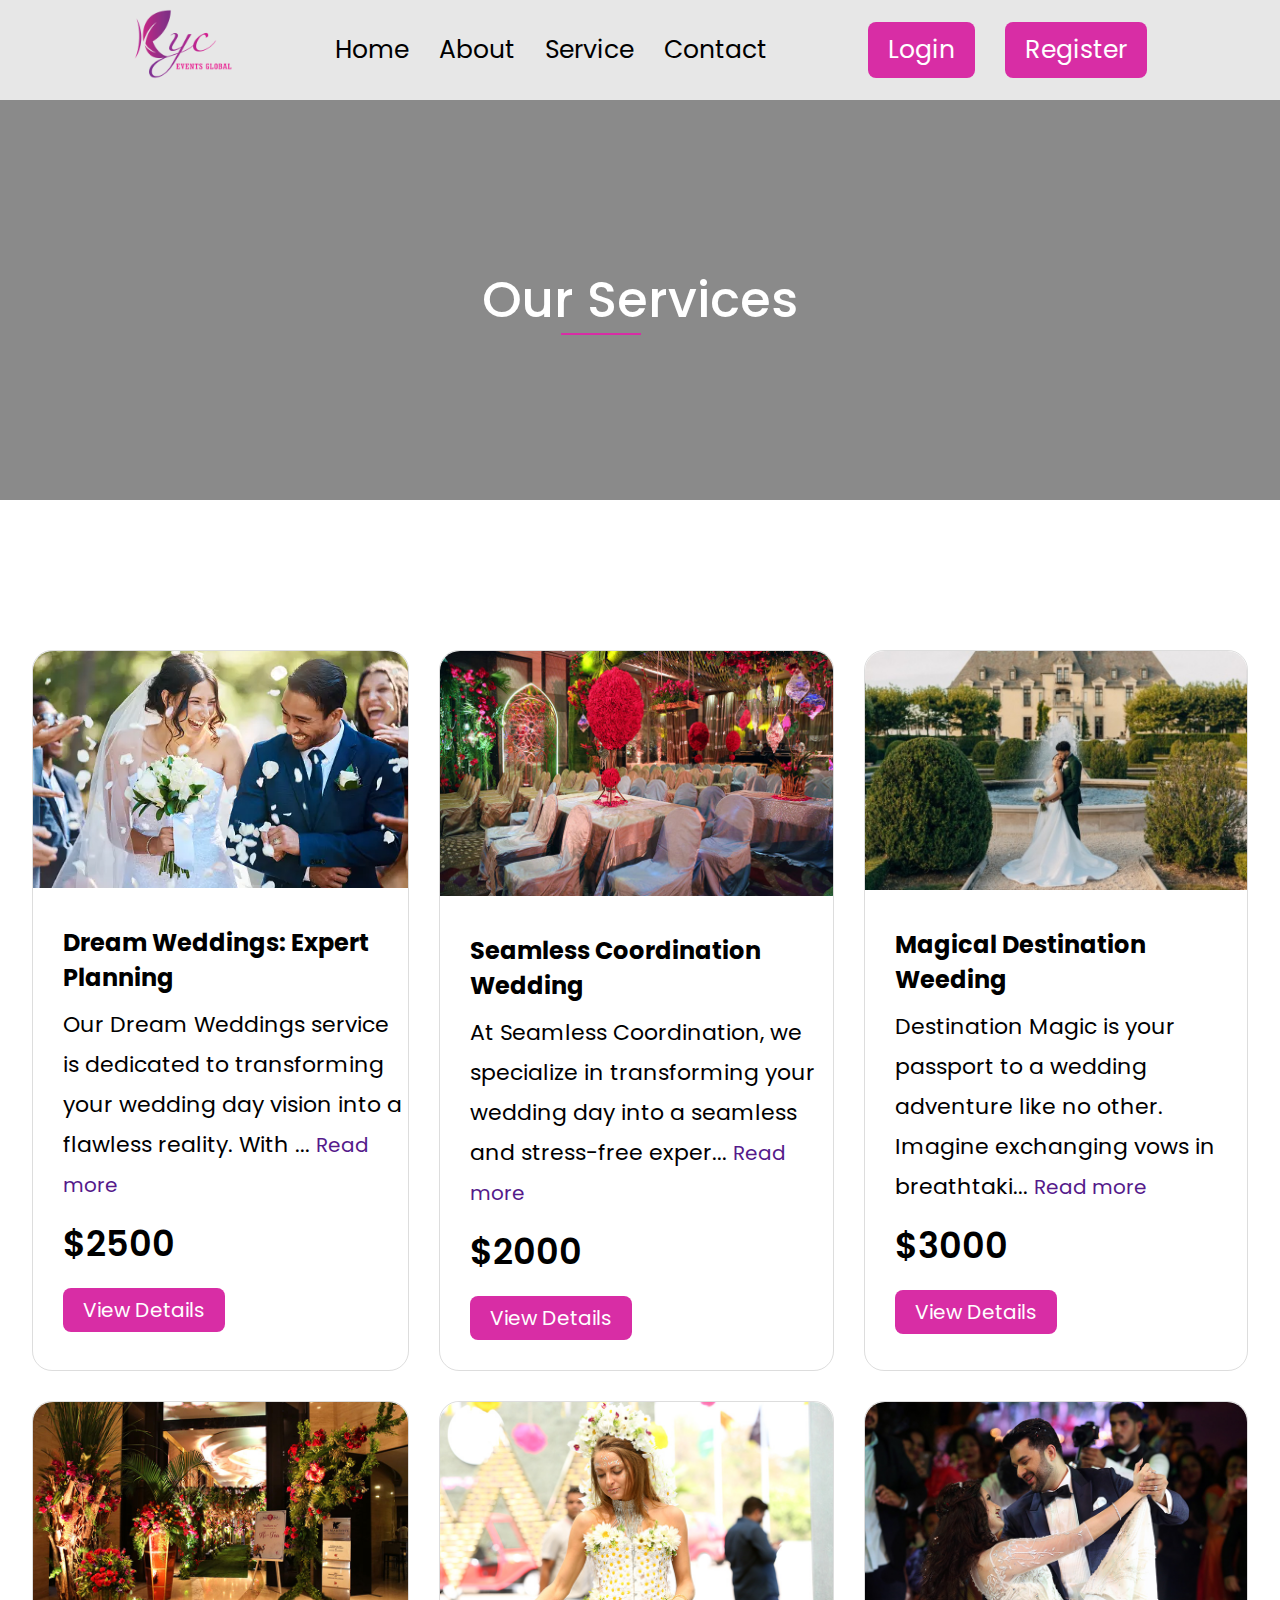
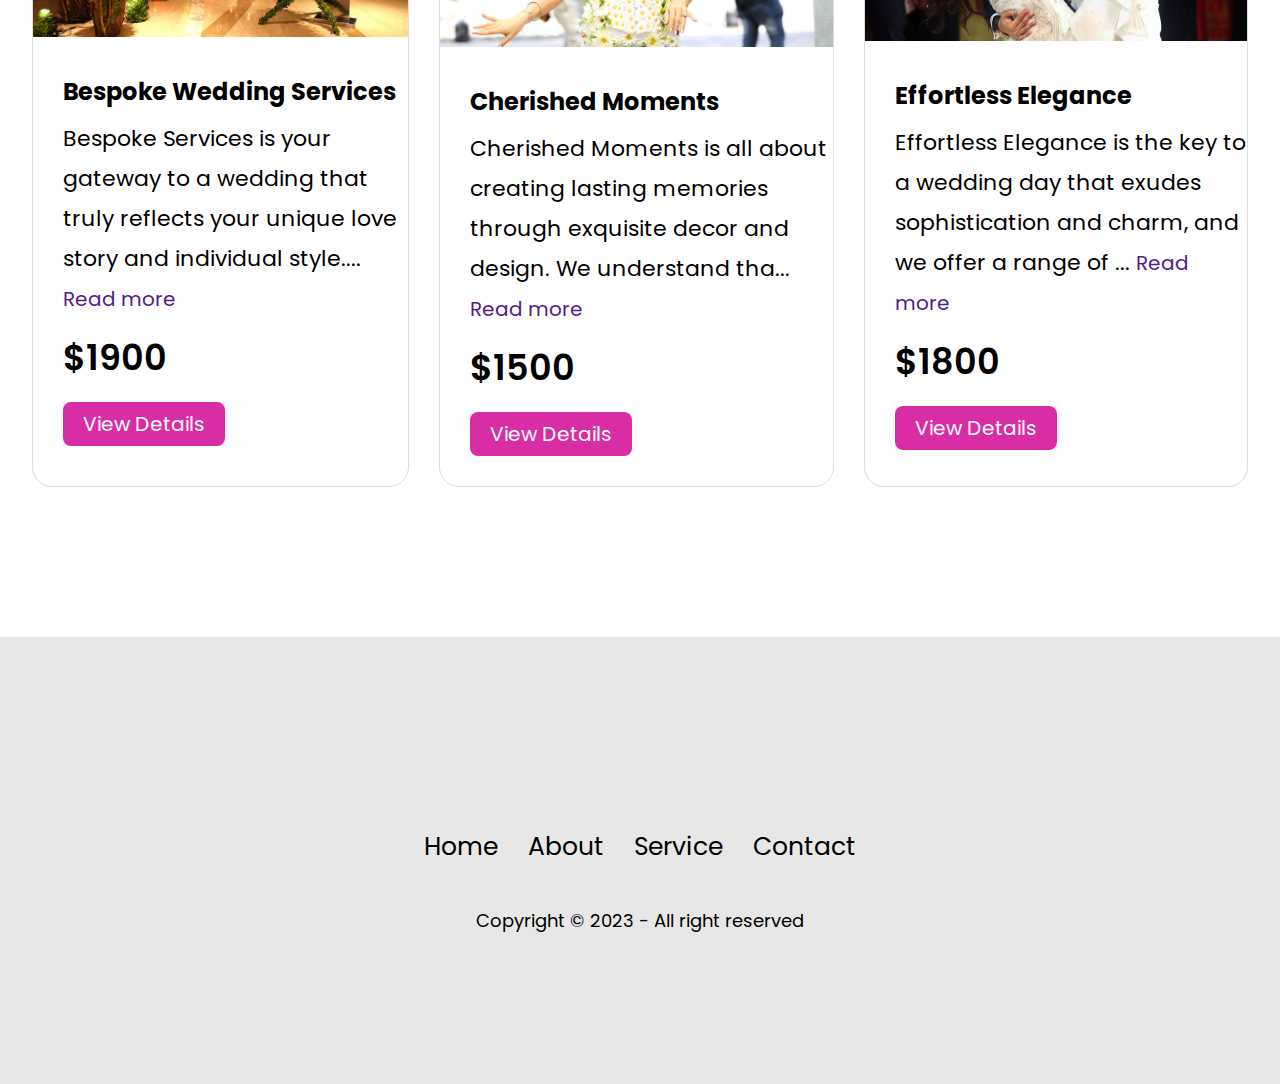
<file: service.html>
<!DOCTYPE html>
<html lang="en">
<head>
    <meta charset="UTF-8">
    <meta name="viewport" content="width=device-width, initial-scale=1.0">
    <title>service</title>

    <link rel="shortcut icon" href="img/icons8-favicon-50.png" type="image/x-icon">
    <link rel="stylesheet" href="https://cdnjs.cloudflare.com/ajax/libs/font-awesome/6.6.0/css/all.min.css" integrity="sha512-Kc323vGBEqzTmouAECnVceyQqyqdsSiqLQISBL29aUW4U/M7pSPA/gEUZQqv1cwx4OnYxTxve5UMg5GT6L4JJg==" crossorigin="anonymous" referrerpolicy="no-referrer" />
    <link rel="preconnect" href="https://fonts.googleapis.com">
    <link rel="preconnect" href="https://fonts.gstatic.com" crossorigin>
    <link href="https://fonts.googleapis.com/css2?family=Poppins:ital,wght@0,100;0,200;0,300;0,400;0,500;0,600;0,700;0,800;0,900;1,100;1,200;1,300;1,400;1,500;1,600;1,700;1,800;1,900&display=swap" rel="stylesheet">
    <link rel="stylesheet" href="style.css">
    <link rel="stylesheet" href="responsive.css">


    <style>
        header .bgi {
            background-image: url(https://weeding-event-management.netlify.app/assets/servicesPage-75dd75aa.jpg);
        }
        header .overlay {
            height: 400px;
        }
        header h1 {
            position: relative;
            font-size: 50px;
            display: inline-block;
        }
        header h1::after {
            content: '';
            background-color: rgb(216, 45, 165);
            width: 80px;
            height: 2px;
            position: absolute;
            bottom: 0px;
            left: 25%;
            right: auto;
        }

        main .services{
            margin: 150px 0;
        }

        footer {
            background-color: #d3d3d38c;
            padding: 150px 0;
        }
    </style>
</head>
<body>
    <header>
        <div class="container">
            <div class="common-nav">
                <nav>
                    <div class="img">
                        <a href=""><img src="img/nav_img.png" alt=""></a>
                    </div>
                    <ul>
                        <a href="index.html">
                            <li>Home</li>
                        </a>
                        <a href="about.html">
                            <li>About</li>
                        </a>
                        <a href="service.html">
                            <li>Service</li>
                        </a>
                        <a href="contact.html">
                            <li>Contact</li>
                        </a>
                    </ul>
                    <div class="buttons">
                        <a href="login.html" class="button">Login</a>
                        <a href="register.html" class="button">Register</a>
                    </div>
                </nav>
            </div>
        </div>
        <div class="bgi">
            <div class="overlay">
                <div class="container">
                    <h1>Our Services</h1>
                </div>
            </div>
        </div>
    </header>

    <main>
        <div class="container">
            <!-- Services -->
            <div class="services">
                <div class="cards">
                    <div class="card">
                        <img src="img/hm-crd-img1.png" alt="">
                        <div class="text-area">
                            <h2>Dream Weddings: Expert Planning</h2>
                            <p>Our Dream Weddings service is dedicated to transforming your wedding day vision into a
                                flawless reality. With ... <a href=""> <span>Read more</span><i
                                        class="fa-solid fa-greater-than"></i><i
                                        class="fa-solid fa-greater-than"></i></a></p>
                            <span>$2500</span>
                            <a href="" class="button">
                                <span>View Details</span>
                                <i class="fa-solid fa-arrow-right"></i>
                            </a>
                        </div>
                    </div>
                    <div class="card">
                        <img src="img/hm-crd-img2.jpg" alt="">
                        <div class="text-area">
                            <h2>Seamless Coordination Wedding</h2>
                            <p>At Seamless Coordination, we specialize in transforming your wedding day into a seamless
                                and
                                stress-free exper...
                                <a href=""> <span>Read more</span><i class="fa-solid fa-greater-than"></i><i
                                        class="fa-solid fa-greater-than"></i></a>
                            </p>
                            <span>$2000</span>
                            <a href="" class="button">
                                <span>View Details</span>
                                <i class="fa-solid fa-arrow-right"></i>
                            </a>
                        </div>
                    </div>
                    <div class="card">
                        <img src="img/hm-crd-img3.jpg" alt="">
                        <div class="text-area">
                            <h2>Magical Destination Weeding</h2>
                            <p>Destination Magic is your passport to a wedding adventure like no other. Imagine
                                exchanging
                                vows in breathtaki...
                                <a href=""> <span>Read more</span><i class="fa-solid fa-greater-than"></i><i
                                        class="fa-solid fa-greater-than"></i></a>
                            </p>
                            <span>$3000</span>
                            <a href="" class="button">
                                <span>View Details</span>
                                <i class="fa-solid fa-arrow-right"></i>
                            </a>
                        </div>
                    </div>
                    <div class="card">
                        <img src="img/hm-crd-img4.jpg" alt="">
                        <div class="text-area">
                            <h2>Bespoke Wedding Services</h2>
                            <p>Bespoke Services is your gateway to a wedding that truly reflects your unique love story
                                and
                                individual style.... <a href=""> <span>Read more</span><i
                                        class="fa-solid fa-greater-than"></i><i
                                        class="fa-solid fa-greater-than"></i></a>
                            </p>
                            <span>$1900</span>
                            <a href="" class="button">
                                <span>View Details</span>
                                <i class="fa-solid fa-arrow-right"></i>
                            </a>
                        </div>
                    </div>
                    <div class="card">
                        <img src="img/hm-crd-img5.jpg" alt="">
                        <div class="text-area">
                            <h2>Cherished Moments</h2>
                            <p>Cherished Moments is all about creating lasting memories through exquisite decor and
                                design.
                                We understand tha... <a href=""> <span>Read more</span><i
                                        class="fa-solid fa-greater-than"></i><i
                                        class="fa-solid fa-greater-than"></i></a>
                            </p>
                            <span>$1500</span>
                            <a href="" class="button">
                                <span>View Details</span>
                                <i class="fa-solid fa-arrow-right"></i>
                            </a>
                        </div>
                    </div>
                    <div class="card">
                        <img src="img/hm-crd-img6.jpg" alt="">
                        <div class="text-area">
                            <h2>Effortless Elegance</h2>
                            <p>Effortless Elegance is the key to a wedding day that exudes sophistication and charm, and
                                we
                                offer a range of ...
                                <a href=""> <span>Read more</span><i class="fa-solid fa-greater-than"></i><i
                                        class="fa-solid fa-greater-than"></i></a>
                            </p>
                            <span>$1800</span>
                            <a href="" class="button">
                                <span>View Details</span>
                                <i class="fa-solid fa-arrow-right"></i>
                            </a>
                        </div>
                    </div>
                </div>
            </div>
        </div>
        </div>
    </main>


    <footer>
        <div class="container">
            <div class="icons">
                <a href=""><i class="fa-brands fa-facebook-f"></i></a>
                <a href=""><i class="fa-brands fa-linkedin-in"></i></a>
                <a href=""><i class="fa-brands fa-github"></i></a>
            </div>
            <ul>
                <a href="index.html">
                    <li>Home</li>
                </a>
                <a href="about.html">
                    <li>About</li>
                </a>
                <a href="service.html">
                    <li>Service</li>
                </a>
                <a href="contact.html">
                    <li>Contact</li>
                </a>
            </ul>
            <small>Copyright © 2023 - All right reserved</small>
        </div>
    </footer>
</body>
</html>
</file>
<file: style.css>
:root {
    --primaryColor: rgb(216, 45, 165);
}
*,
::after,
::before {
    margin: 0;
    padding: 0;
    list-style: none;
    text-decoration: none;
    box-sizing: border-box;
}
.container {
    width: 95%;
    max-width: 1500px;
    margin: 0 auto;
    font-family: "Poppins", sans-serif;
}
footer small {
    font-size: 18px;
}
header h1 {
    font-size: 65px;
    line-height: 70px;
    font-weight: 500;
}
header p {
    font-size: 30px;
    margin-top: 80px;
}
main h1 {
    font-size: 50px;
}
p, li, a {
    font-size: 25px;
    line-height: 40px;
}
.card i {
    font-size: 15px;
}
main a {
    font-size: 20px;
}
header a, footer a {
    color: black;
}
.button {
    padding: 8px 20px;
    background-color: var(--primaryColor);
    color: white;
    border-radius: 8px;
}

/* header */
header {
    background-color: #d3d3d38c;
}
header .common-nav nav {
    display: flex;
    justify-content: space-evenly;
    align-items: center;
    height: 100px;
}
header .common-nav .img img {
    width: 100px;
}
header .common-nav nav ul {
    display: flex;
    gap: 30px;
}
header .common-nav nav .buttons {
    display: flex;
    gap: 30px;
}




header .bgi {
    background-image: url(https://weeding-event-management.netlify.app/assets/banner-4de0a1a2.jpg);
    background-repeat: no-repeat;
    background-size: cover;
    background-position: center;
}
header .overlay {
    height: 100vh;
    background-color: rgba(0, 0, 0, 0.4);
    color: white;
    text-align: center;
    display: flex;
    align-items: center;
}



/* Wedding */
main .wedding {
    display: flex;
    justify-content: space-around;
    align-items: center;
    margin: 130px 0;
}
main .wedding .img-area img {
    width: 550px;
    height: 750px;
}
main .wedding .text-area {
    width: 50%;
}
main .wedding .text-area p {
    margin: 60px 0 40px 0;
}



/* Services */

main .services h1 {
    text-align: center;
    margin: 100px 0;
} 
main .services .cards {
    display: grid;
    grid-template-columns: auto auto auto;
    gap: 30px;
} 
main .services .cards .card img {  
    width: 100%;
    border-radius: 20px 20px 0 0;
} 
main .services .cards .card .text-area {  
    padding: 30px 0 30px 30px;
} 
main .services .cards .card .text-area p {  
    font-size: 22px;
    margin: 10px 0;
} 
main .services .cards .card .text-area>span {  
    font-size: 35px;
    font-weight: 600;
    display: block;
    margin-bottom: 20px;
}
main .services .cards .card {  
    border: 1px solid #4444442f;
    border-radius: 20px;
} 





/* We Provide */

main .bgi {
    background-image: url(https://weeding-event-management.netlify.app/assets/frontBottomBaner-8e14d65a.png);
    background-repeat: no-repeat;
    background-size: cover;
    background-position: center;
    margin: 150px 0 0 0;
}
main .bgi .overlay {
    height: 77vh;
    background-color: rgba(0, 0, 0, 0.4);
    color: white;
    display: flex;
    align-items: center;
    text-align: center;
}
main .bgi .overlay .text-area p {
    margin: 70px 0 50px 0;
}
main .bgi .overlay .text-area .button {
    border: 1px solid white;
    background: none;
    display: inline-flex;
    align-items: center;
    gap: 10px;
    font-size: 20px;
}




/* footer  */
footer {
    /* padding: 200px 0; */
    padding: 100px 0;
    background-color: #d3d3d38c;
}
footer .icons {
    display: flex;
    gap: 40px;
    justify-content: center;
}
footer ul {
    display: flex;
    gap: 30px;
    justify-content: center;
    margin: 40px 0;
}
footer small {
    display: flex;
    justify-content: center;
}
footer i {
    font-size: 40px;
    color: var(--primaryColor);
}
</file>
<file: responsive.css>
@media screen and (max-width: 700px) {
    header h1, main h1 {
        font-size: 35px;
        line-height: 45px;
    }
    header p, main p, li, a {
        font-size: 20px;
        line-height: 35px;
    }
    i {
        font-size: 15px;
    }





    header .common-nav nav {
        flex-direction: column;
        gap: 20px;
        margin: 10px 0 150px 0;
    }

    header .overlay {
        height: 600px;
    }





    main .wedding {
        flex-direction: column;
        gap: 20px;
        margin: 50px 0 0 0;
    }
    main .wedding .img-area img {
        width: 100%;
    }
    main .wedding .text-area {
        width: 100%;
        text-align: center;
    }
    main .wedding .text-area p {
        margin: 10px 0 10px 0;
    }




    main .services .cards {
        display: grid;
        grid-template-columns: auto;
        gap: 30px;
    } 

}
</file>
<file: page.css>
.side-contant a {
    color: black;
}
.main-contant .text>span {
    font-size: 40px;
    font-weight: 600;
    display: block;
    margin: 20px 0;
}



.main-container {
    display: flex;
    justify-content: space-between;
    gap: 10px;
    margin: 100px 0;
}
.main-contant img {
    width: 100%;
}
.main-contant {
    width: 75%;
    height: 100%;
    padding: 15px;
    border: 1px solid #4444442d;
}
.main-contant h1 {
    font-size: 40px;
    font-weight: 500;
    margin: 20px 0 30px 0;
}
.side-contant img {
    width: 100%;
}
.side-contant {
    width: 22%;
}
.side-contant h2 {
    font-size: 30px;
    font-weight: 600;
    margin: -10px 0 20px 0;
}
.side-contant .side-card {
    display: flex;
    flex-direction: column;
    gap: 30px;
}
.side-contant .card {
    padding: 15px;
    border: 1px solid #4444442d;
}





/* responsive */
@media screen and (max-width: 700px) {
    .main-container {
        flex-direction: column;
        gap: 80px;
    }
    .main-contant {
        width: 100%;
        text-align: center;
    }
    .main-contant h1 {
        font-size: 30px;
    }
    .side-contant {
        width: 100%;
        text-align: center;
    }
}
</file>
